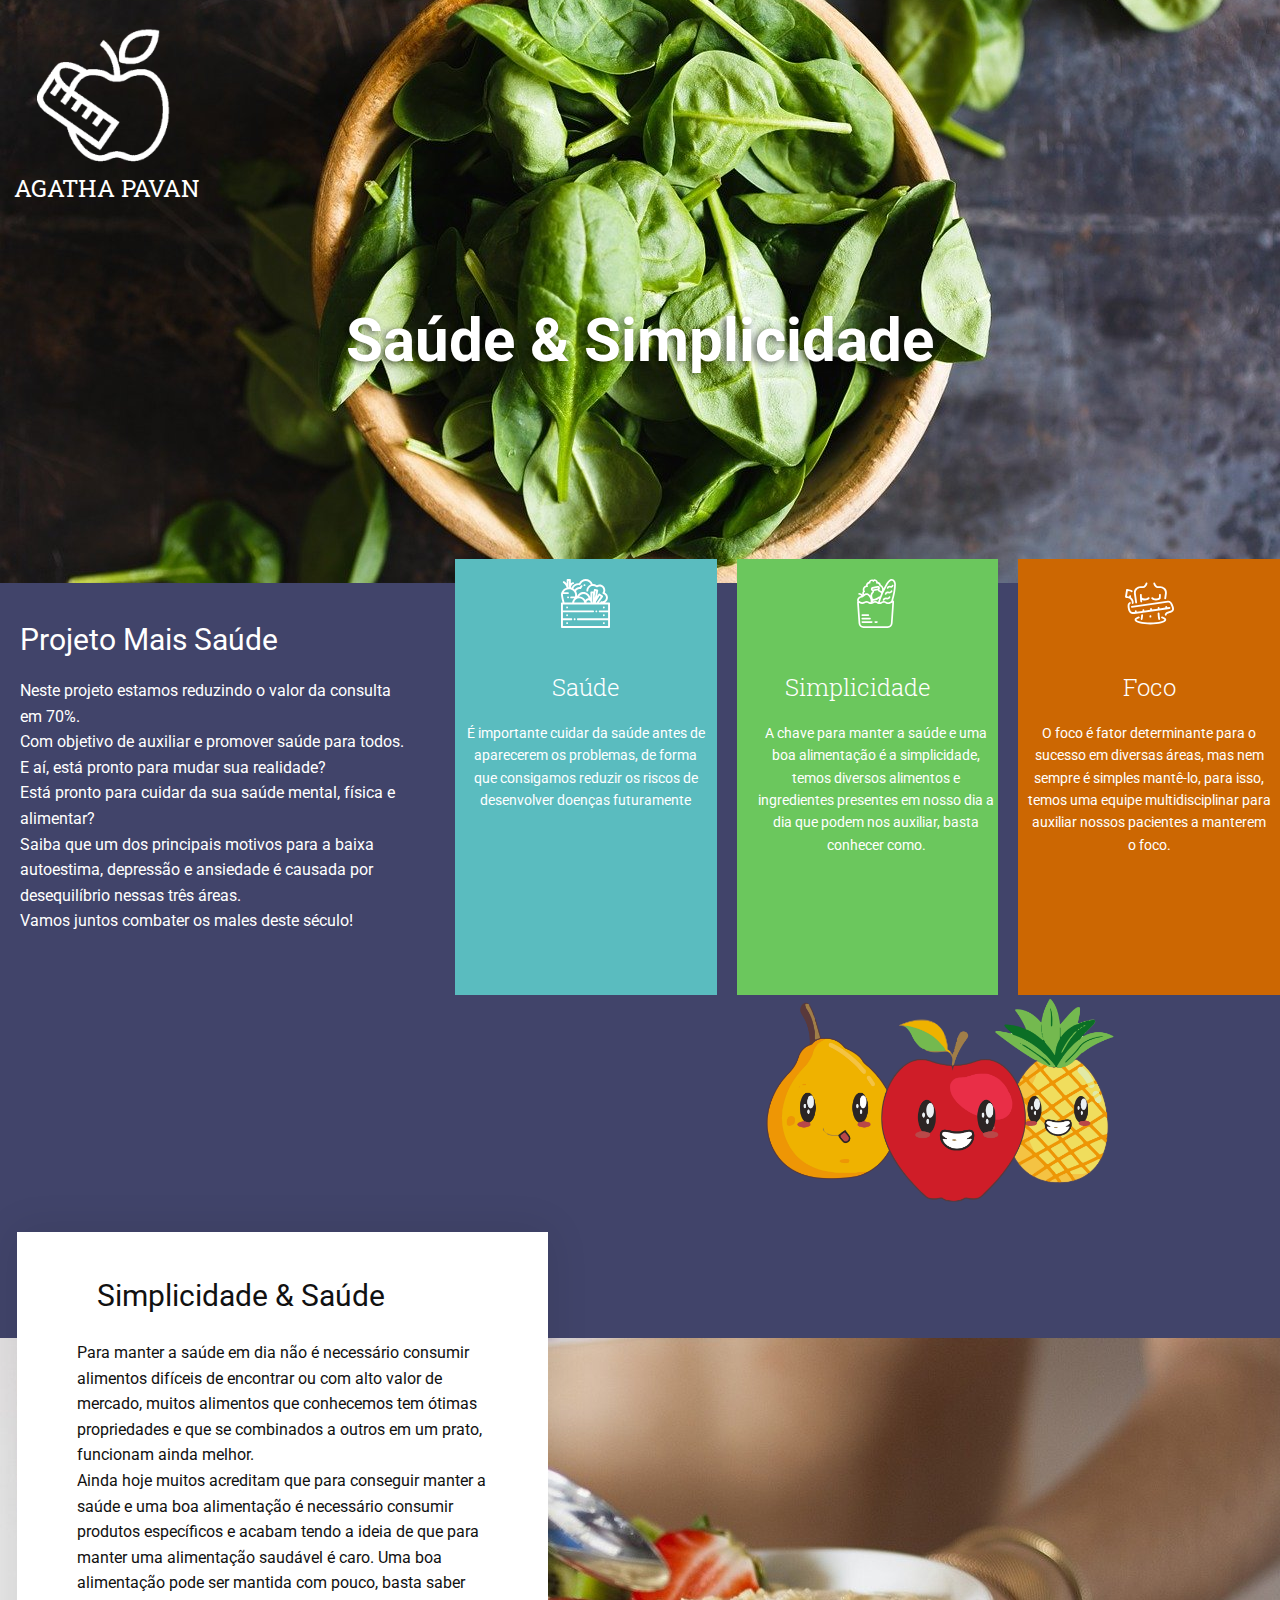
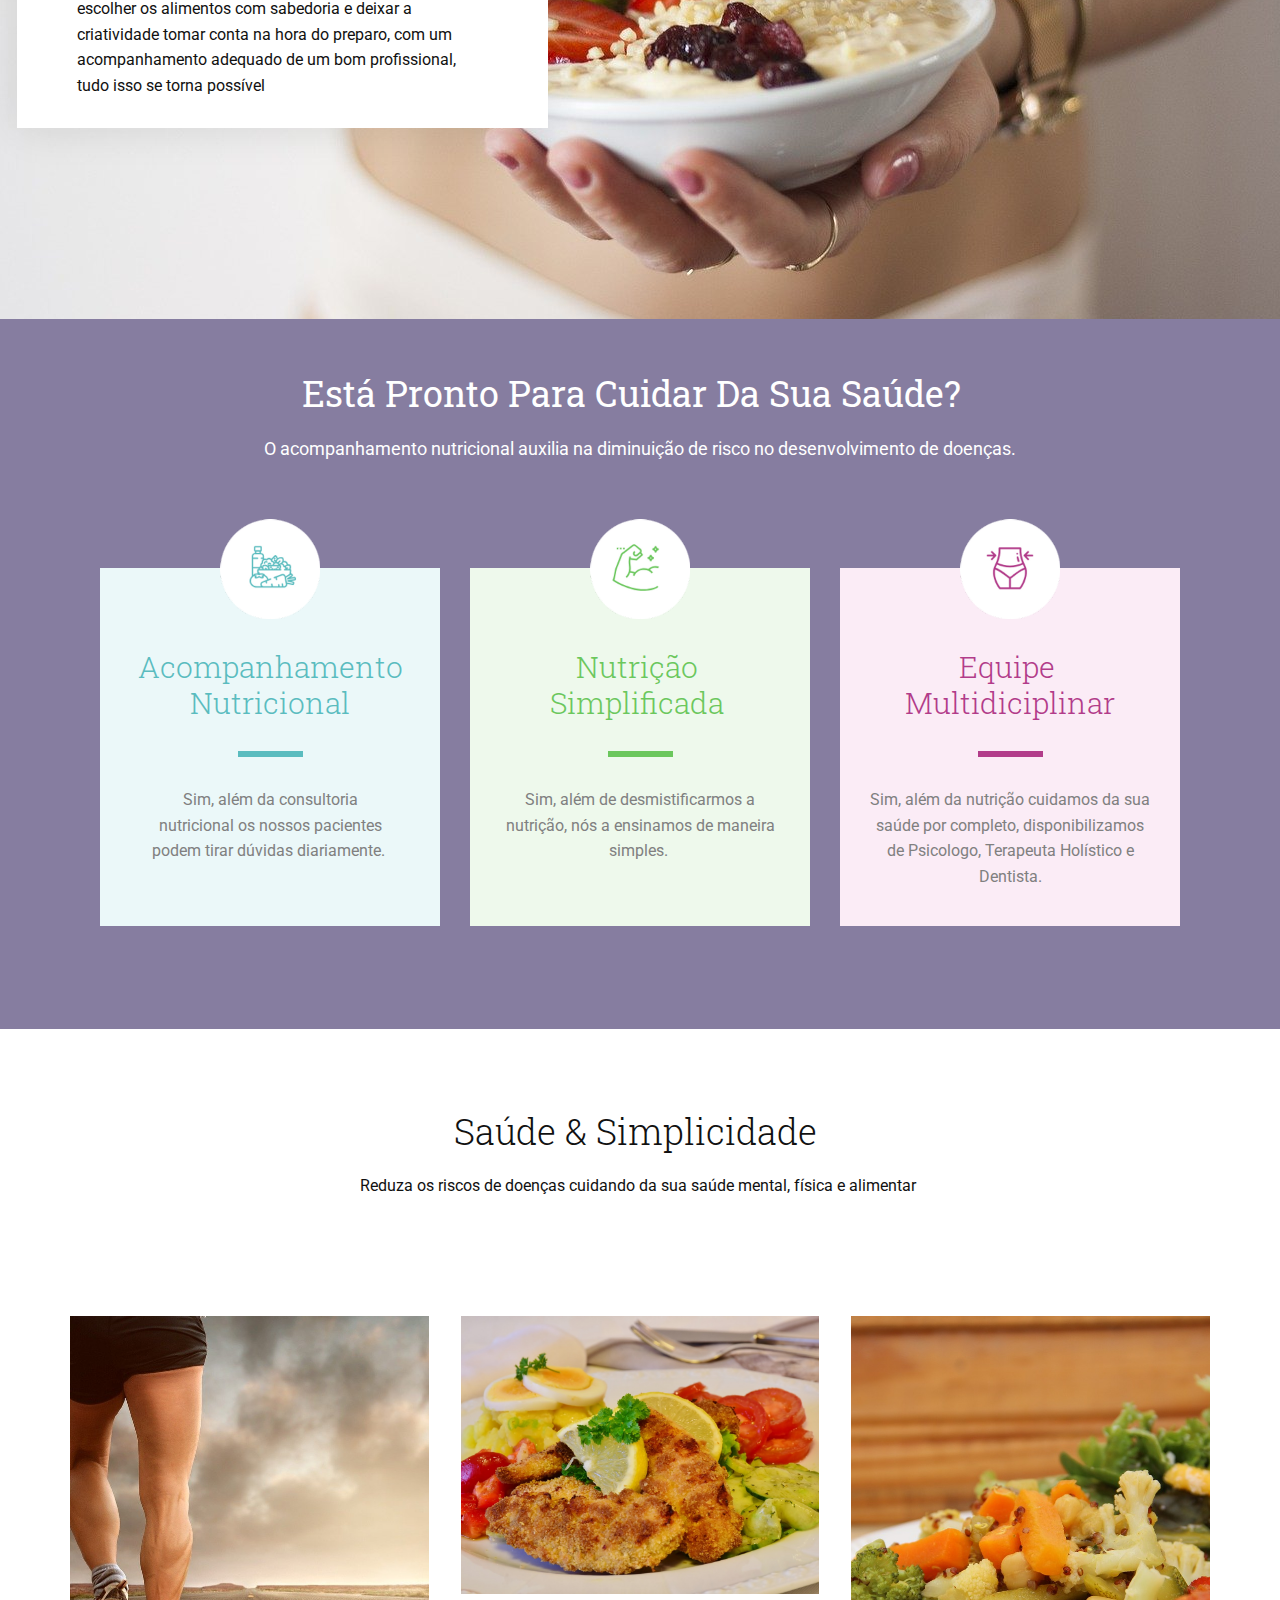
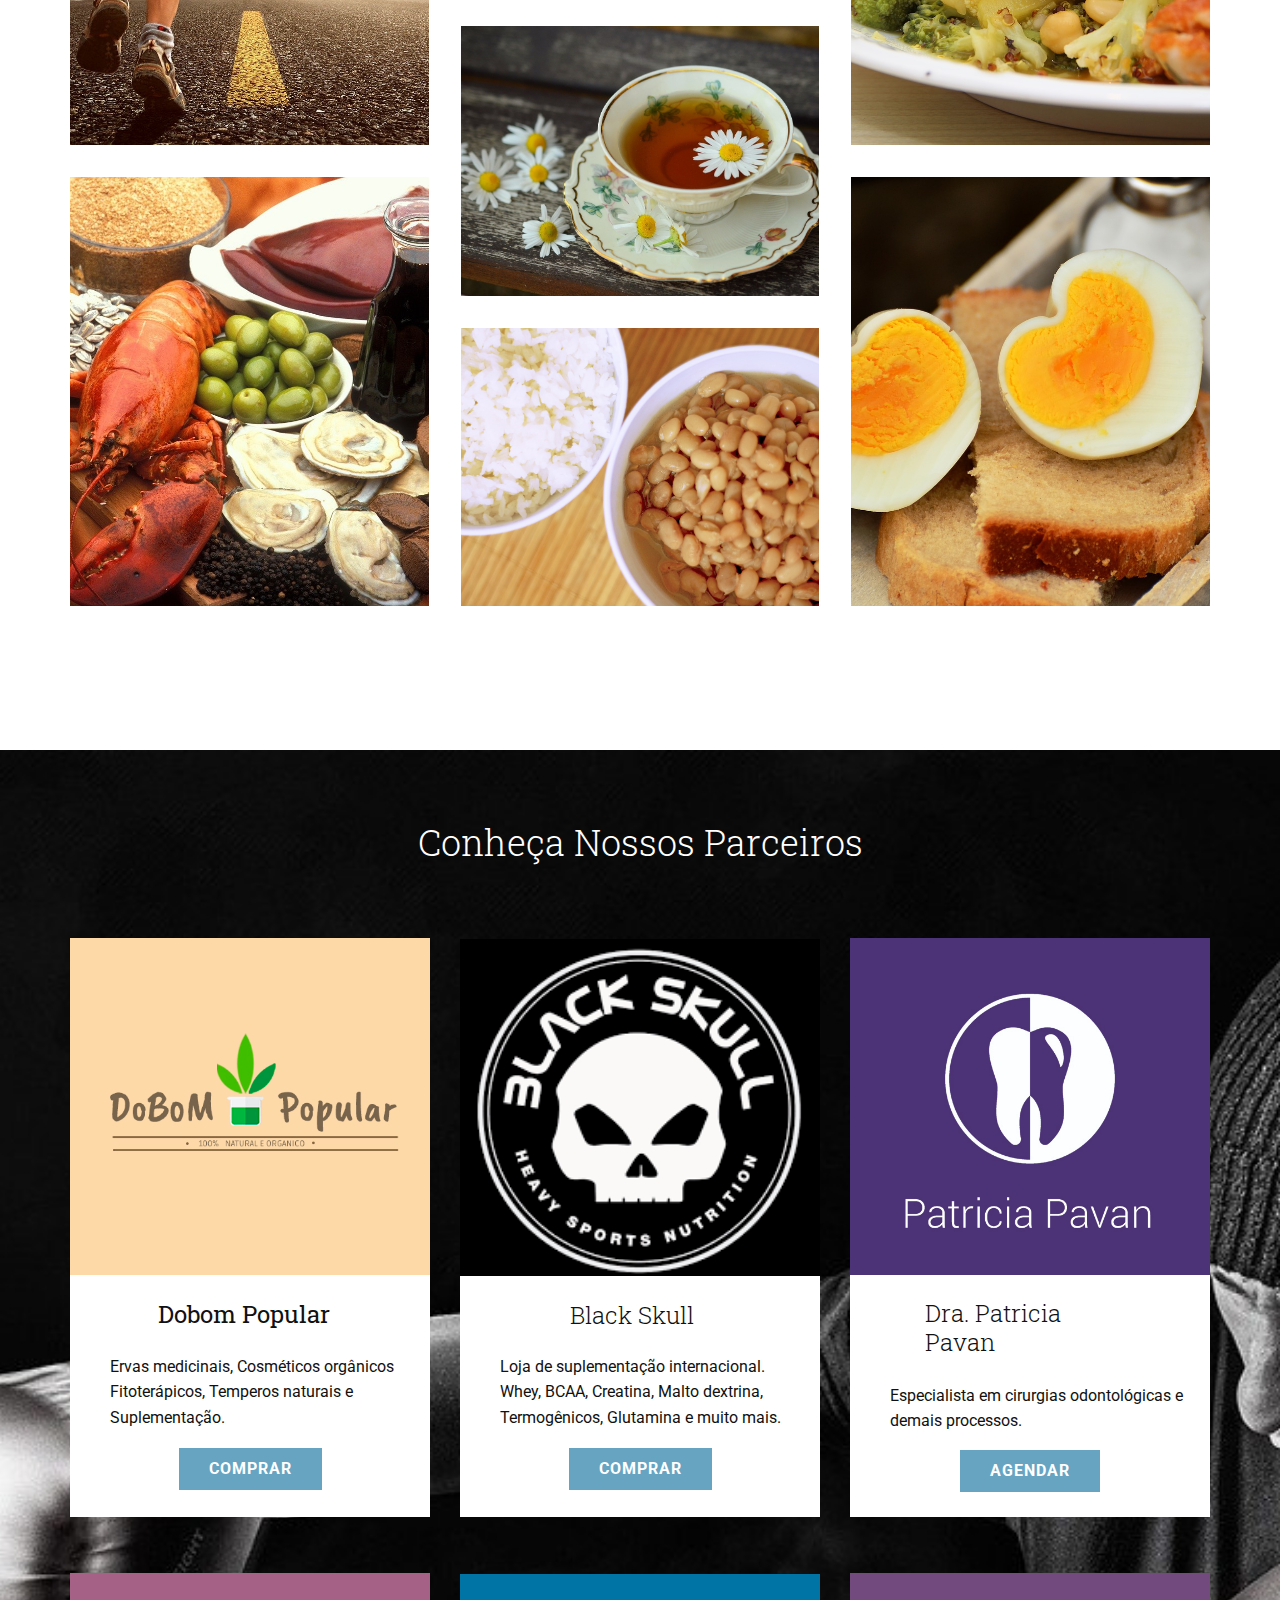
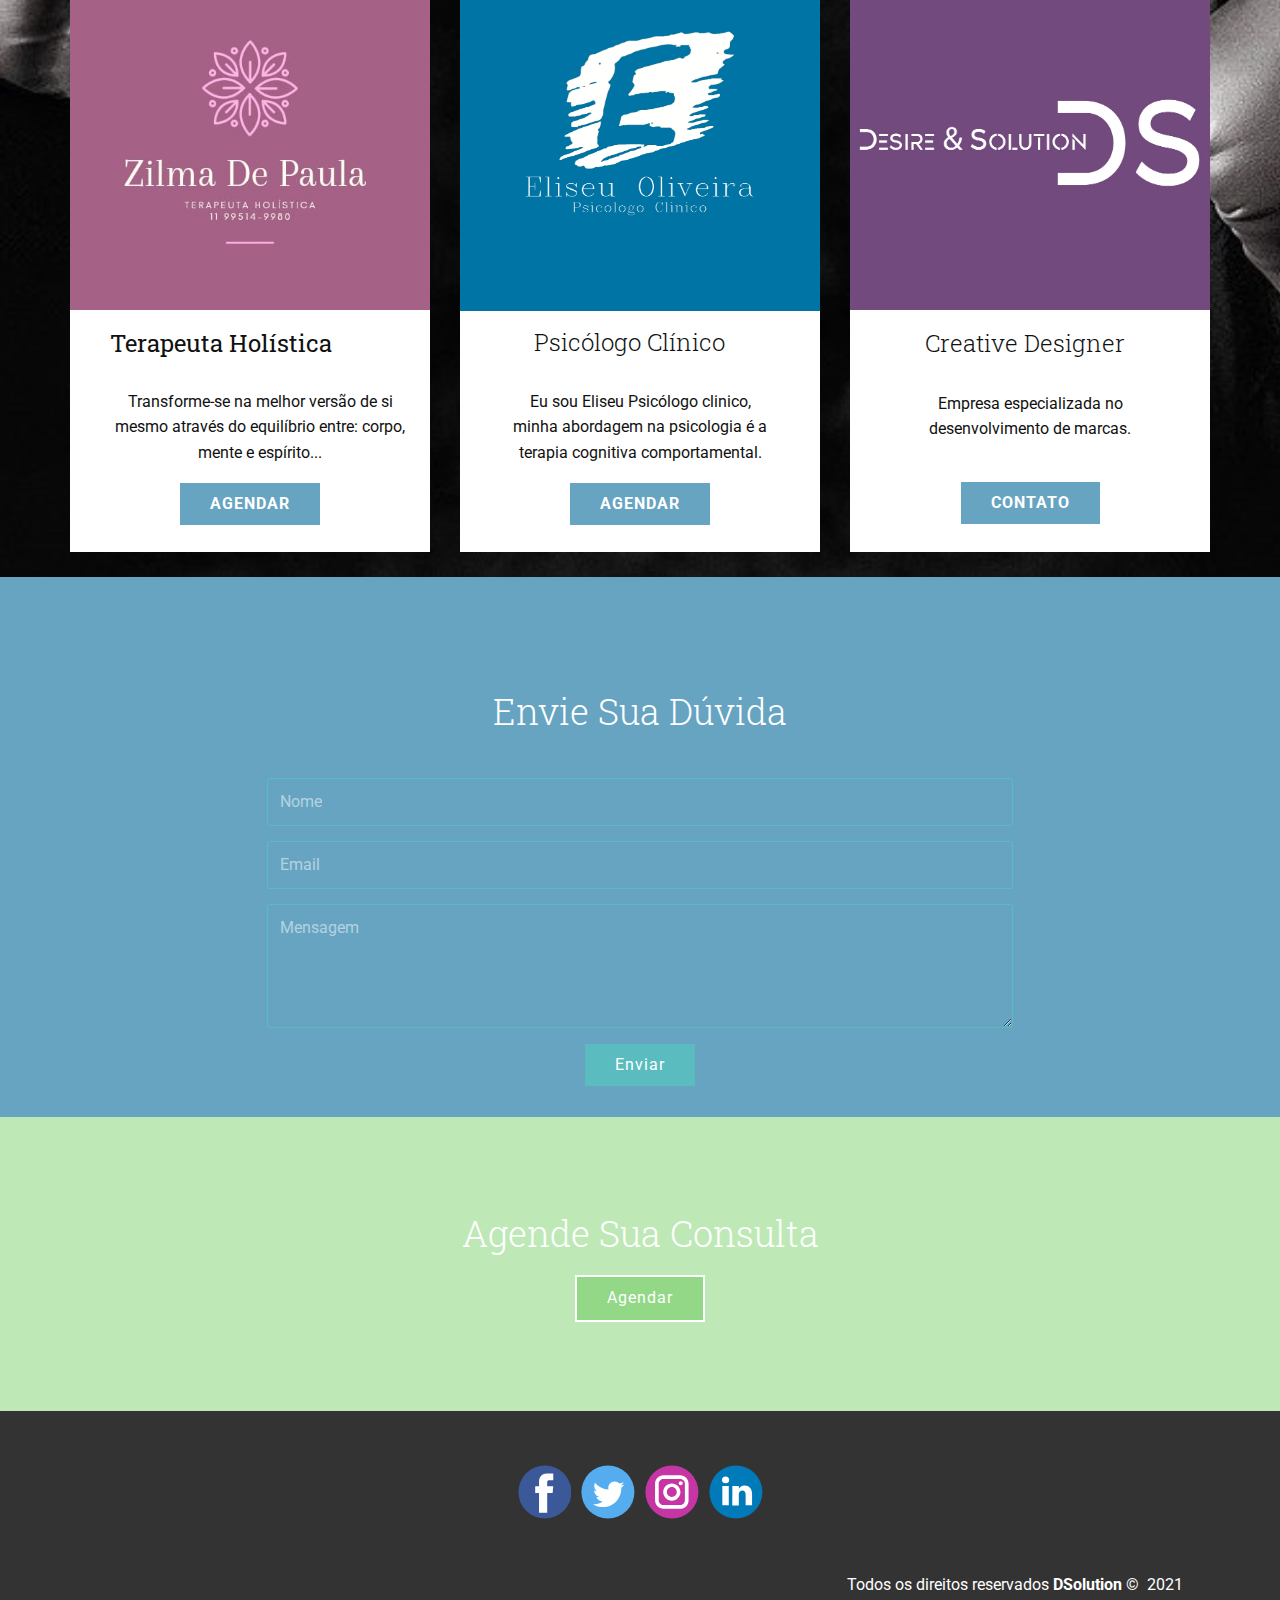
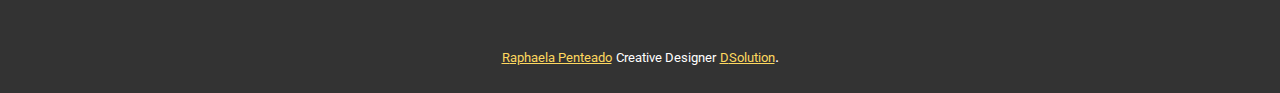
<file: index.html>
<!DOCTYPE html>
<html style="font-size: 16px;">
  <head>
    <meta name="viewport" content="width=device-width, initial-scale=1.0">
    <meta charset="utf-8">
    <meta name="keywords" content="Sample Headline, Sample Headline, To travel is to live">
    <meta name="description" content="">
    <meta name="page_type" content="np-template-header-footer-from-plugin">
    <title>Nutrição</title>
    <link rel="stylesheet" href="nicepage.css" media="screen">
<link rel="stylesheet" href="home-1.css" media="screen">
    <script class="u-script" type="text/javascript" src="jquery-1.9.1.min.js" defer=""></script>
    <script class="u-script" type="text/javascript" src="nicepage.js" defer=""></script>
    <meta name="generator" content="Nicepage 3.12.2, nicepage.com">
    <link id="u-theme-google-font" rel="stylesheet" href="https://fonts.googleapis.com/css?family=Roboto+Slab:100,200,300,400,500,600,700,800,900|Roboto:100,100i,300,300i,400,400i,500,500i,700,700i,900,900i">
    
    
    
    
    
    
    
    
    
    <script type="application/ld+json">{
		"@context": "http://schema.org",
		"@type": "Organization",
		"name": "",
		"url": "index.html",
		"sameAs": []
}</script>
    <meta property="og:title" content="Page 1">
    <meta property="og:type" content="website">
    <meta name="theme-color" content="#fed85f">
    <link rel="canonical" href="index.html">
    <meta property="og:url" content="index.html">
  </head>
  <body data-home-page="https://website337536.nicepage.io/home-1.html?version=b151b532-e890-40ad-85ee-1608c8d01925" data-home-page-title="home 1" class="u-body"> 
    <section class="u-align-left u-clearfix u-image u-section-1" id="sec-6416" data-image-width="1280" data-image-height="853">
      <div class="u-clearfix u-sheet u-sheet-1">
        <img src="images/LOGONENE.png" alt="" class="u-image u-image-default u-preserve-proportions u-image-1" data-image-width="740" data-image-height="740">
        <h2 class="u-text u-text-1">
          <span class="u-text-white">
            <span style="font-weight: 700;">
              <span style="font-weight: 400;">AGATHA PAVAN</span>
              <span style="font-weight: 400;"></span>
            </span>
            <span style="font-weight: 700;"></span>
          </span>
          <span class="u-text-white"></span>
        </h2>
        <p class="u-text u-text-white u-text-2">
          <span style="font-weight: 700;">Saúde &amp; Simplicidade</span>
          <span style="font-weight: 700;"></span>
        </p>
      </div>
    </section>
    <section class="u-clearfix u-custom-color-1 u-section-2" id="sec-abf8">
      <div class="u-clearfix u-sheet u-sheet-1">
        <div class="u-clearfix u-gutter-20 u-layout-wrap u-layout-wrap-1">
          <div class="u-layout">
            <div class="u-layout-row">
              <div class="u-container-style u-layout-cell u-left-cell u-similar-fill u-size-21 u-size-30-md u-layout-cell-1">
                <div class="u-container-layout u-valign-middle-lg u-valign-middle-sm u-container-layout-1">
                  <h3 class="u-custom-font u-text u-text-font u-text-1">Projeto mais Saúde</h3>
                  <p class="u-text u-text-2">Neste projeto estamos reduzindo o valor da consulta em 70%.<br>Com objetivo de auxiliar e promover saúde para todos.<br>E aí, está pronto para mudar sua realidade? <br>Está pronto para cuidar da sua saúde mental, física e alimentar? <br>Saiba que um dos principais motivos para a baixa autoestima, depressão e ansiedade é causada por desequilíbrio nessas três áreas. <br>Vamos juntos combater os males deste século!
                  </p>
                </div>
              </div>
              <div class="u-align-center-lg u-align-center-md u-align-center-xl u-align-center-xs u-container-style u-layout-cell u-similar-fill u-size-13 u-size-30-md u-layout-cell-2">
                <div class="u-container-layout u-valign-middle-md u-valign-middle-sm u-container-layout-2">
                  <div class="u-expanded u-palette-5-base u-shape u-shape-rectangle"></div><span class="u-icon u-icon-circle u-text-body-alt-color u-icon-1"><svg class="u-svg-link" preserveAspectRatio="xMidYMin slice" viewBox="0 0 512 512" style="undefined"><use xlink:href="#svg-ea94"></use></svg><svg xmlns="http://www.w3.org/2000/svg" xmlns:xlink="http://www.w3.org/1999/xlink" version="1.1" id="svg-ea94" x="0px" y="0px" viewBox="0 0 512 512" style="enable-background:new 0 0 512 512;" xml:space="preserve" class="u-svg-content"><g><g><path d="M70.127,453.096l-0.092-0.07c-4.384-3.357-10.66-2.527-14.02,1.858c-3.358,4.384-2.526,10.661,1.857,14.02l0.092,0.07    c1.814,1.39,3.952,2.062,6.074,2.062c3.005,0,5.977-1.35,7.945-3.92C75.343,462.731,74.511,456.455,70.127,453.096z"></path>
</g>
</g><g><g><path d="M70.127,371.096l-0.092-0.07c-4.384-3.357-10.66-2.527-14.02,1.858c-3.358,4.384-2.526,10.661,1.857,14.02l0.092,0.07    c1.814,1.39,3.952,2.062,6.074,2.062c3.005,0,5.977-1.35,7.945-3.92C75.343,380.731,74.511,374.455,70.127,371.096z"></path>
</g>
</g><g><g><path d="M70.127,289.096l-0.092-0.07c-4.384-3.357-10.66-2.527-14.02,1.858c-3.358,4.384-2.526,10.661,1.857,14.02l0.092,0.07    c1.814,1.39,3.952,2.062,6.074,2.062c3.005,0,5.977-1.35,7.945-3.92C75.343,298.731,74.511,292.455,70.127,289.096z"></path>
</g>
</g><g><g><path d="M454.04,453.065l-0.093-0.07c-4.402-3.336-10.674-2.472-14.01,1.93c-3.336,4.401-2.472,10.674,1.93,14.01l0.093,0.07    c1.807,1.369,3.928,2.031,6.032,2.031c3.023,0,6.011-1.365,7.978-3.96C459.306,462.674,458.441,456.401,454.04,453.065z"></path>
</g>
</g><g><g><path d="M454.04,371.066l-0.093-0.07c-4.402-3.336-10.674-2.472-14.01,1.93c-3.335,4.4-2.471,10.673,1.93,14.009l0.093,0.07    c1.807,1.369,3.928,2.031,6.032,2.031c3.023,0,6.011-1.365,7.978-3.96C459.306,380.675,458.442,374.402,454.04,371.066z"></path>
</g>
</g><g><g><path d="M454.04,289.066l-0.093-0.07c-4.402-3.336-10.674-2.472-14.01,1.93s-2.471,10.673,1.93,14.009l0.093,0.07    c1.807,1.369,3.928,2.031,6.032,2.031c3.023,0,6.011-1.365,7.978-3.96C459.306,298.675,458.442,292.402,454.04,289.066z"></path>
</g>
</g><g><g><path d="M369.472,328h-0.13c-5.522,0-10,4.477-10,10s4.477,10,10,10h0.13c5.522,0,10-4.477,10-10S374.994,328,369.472,328z"></path>
</g>
</g><g><g><path d="M142.658,410h-0.13c-5.522,0-10,4.477-10,10s4.478,10,10,10h0.13c5.522,0,10-4.477,10-10S148.181,410,142.658,410z"></path>
</g>
</g><g><g><path d="M80.79,185.19c-1.86-1.86-4.44-2.93-7.07-2.93c-2.63,0-5.21,1.07-7.07,2.93c-1.859,1.86-2.93,4.44-2.93,7.08    c0,2.63,1.07,5.2,2.93,7.06c1.86,1.87,4.431,2.93,7.07,2.93c2.63,0,5.21-1.06,7.07-2.93c1.859-1.86,2.93-4.43,2.93-7.06    C83.72,189.63,82.65,187.06,80.79,185.19z"></path>
</g>
</g><g><g><path d="M502,246h-41.534c17.872-10.28,29.941-29.556,29.941-51.611c0-22.896-12.99-43.277-32.78-53.194    c3.414-7.59,5.185-15.833,5.185-24.348c0-32.814-26.696-59.511-59.511-59.511c-10.346,0-20.282,2.61-29.137,7.605    c-11.618-8.188-25.511-12.627-39.854-12.627c-0.973,0-1.938,0.034-2.902,0.074c-10.565-30.798-40.025-52.34-73.205-52.34    c-29.92,0-56.994,17.329-69.75,43.882c-2.393-0.222-4.797-0.334-7.199-0.334c-31.445,0-59.373,18.989-71.297,47.304    c-2.116-0.646-4.269-1.21-6.454-1.699c1.146-12.781,5.2-22.579,12.117-29.167c6.025-5.739,12.077-6.928,12.332-6.976l-0.139,0.023    l-0.002-0.011c2.114-0.311,4.115-1.286,5.634-2.812c1.859-1.86,2.93-4.43,2.93-7.06c0-2.64-1.07-5.21-2.93-7.08    c-1.86-1.86-4.44-2.93-7.07-2.93c-0.561,0-1.118,0.059-1.668,0.153l-0.003-0.017c-5.938,0.935-14.059,4.263-21.549,11.025V10    c0-5.523-4.478-10-10-10h-24c-5.522,0-10,4.477-10,10v37.391C47.651,33.292,35.232,25.05,34.269,24.421    c-4.619-3.013-10.797-1.711-13.818,2.901c-3.022,4.613-1.731,10.808,2.875,13.839c0.331,0.217,30.586,20.477,35.081,49.622    C24.568,100.948,0,130.689,0,165.714C0,180.266,8.299,215.208,16.444,246H10c-5.522,0-10,4.477-10,10v246c0,5.523,4.478,10,10,10    h492c5.522,0,10-4.477,10-10V256C512,250.477,507.522,246,502,246z M181.254,63.596c3.847,0,7.699,0.385,11.452,1.145    c4.884,0.988,9.749-1.767,11.411-6.465c8.093-22.865,29.828-38.228,54.086-38.228c23.64,0,44.737,14.739,53.3,36.142    c-27.011,9.451-46.445,35.178-46.445,65.374c0,5.523,4.478,10,10,10c5.522,0,10-4.477,10-10c0-27.157,22.094-49.25,49.251-49.25    c12.043,0,23.641,4.403,32.655,12.399c3.555,3.153,8.84,3.368,12.64,0.516c6.877-5.164,15.071-7.893,23.695-7.893    c21.786,0,39.511,17.725,39.511,39.511c0,8.565-2.695,16.714-7.796,23.564c-1.994,2.679-2.52,6.178-1.399,9.325    c1.121,3.147,3.737,5.527,6.977,6.344c17.554,4.426,29.814,20.179,29.814,38.309c0,21.786-17.725,39.511-39.511,39.511    c-2.482,0-5.002-0.242-7.491-0.719c-4.847-0.932-9.646,1.816-11.304,6.464c-0.783,2.197-1.774,4.324-2.939,6.355h-12.624    l40.949-58.7c1.539-2.206,2.124-4.94,1.623-7.583c-0.501-2.643-2.046-4.973-4.285-6.463l-29.155-19.402    c-2.271-1.512-5.063-2.031-7.724-1.434c-2.662,0.596-4.966,2.253-6.376,4.589l-14.579,24.14l11.934-60.369    c1.064-5.389-2.416-10.628-7.796-11.734l-25.445-5.233c-2.629-0.542-5.367-0.002-7.595,1.496c-2.228,1.498-3.76,3.829-4.251,6.468    l-3.265,17.535h-23.337c-5.522,0-10,4.477-10,10v57.544c-6.646-34.029-36.673-59.794-72.617-59.794    c-16.197,0-31.581,5.139-44.487,14.862c-10.643,8.017-19.002,18.929-24.032,31.197c1.274-7.51,1.902-13.27,1.902-17.404    c0-13.561-3.683-26.332-10.16-37.482c5.254-14.295,18.913-24.006,34.363-24.006c2.455,0,4.915,0.247,7.313,0.733    c4.887,0.994,9.759-1.769,11.418-6.472c2.146-6.078,5.88-11.515,10.8-15.723c4.196-3.59,4.688-9.903,1.098-14.1    c-3.589-4.197-9.901-4.688-14.1-1.099c-5.494,4.7-10.03,10.398-13.373,16.749c-1.051-0.059-2.104-0.088-3.155-0.088    c-19.904,0-37.884,10.42-48.028,26.672c-4.75-4.573-10.082-8.608-15.891-11.998C137.066,77.779,157.846,63.596,181.254,63.596z     M365.622,238.655l37.666-62.365l11.947,7.951L372.153,246h-7.983L365.622,238.655z M353.113,198.797V171.03    c0.053-0.21,0.111-0.418,0.151-0.634l8.369-44.944l5.745,1.182L353.113,198.797z M327.163,228.653    c0.043-0.379,0.072-0.763,0.072-1.153v-78.191h5.879V246h-3.156c0.027-0.626,0.042-1.253,0.042-1.882    C330,238.667,328.988,233.455,327.163,228.653z M190,182c-0.296,0-0.587,0.019-0.883,0.022c9.777-15.18,26.909-24.963,45.5-24.963    c26.422,0,48.458,19.081,53.09,44.184c-13.837,0.098-26.099,7.061-33.687,17.714C241.199,196.885,217.313,182,190,182z     M243.057,246h-104.54h-1.573c4.705-25.012,26.699-44,53.057-44C216.359,202,238.352,220.988,243.057,246z M288,221.236    c12.131,0,22,10.265,22,22.882c0,0.631-0.03,1.258-0.079,1.882h-43.843c-0.049-0.624-0.079-1.251-0.079-1.882    C266,231.501,275.869,221.236,288,221.236z M79.155,20h4v67.057c-1.341,0.013-2.675,0.049-4,0.12V20z M20.597,157.81    c0.624,0.122,1.268,0.19,1.927,0.19h49.438c5.522,0,10-4.477,10-10s-4.478-10-10-10H27.606    c10.81-18.415,32.031-30.963,56.394-30.963c35.29,0,64,26.322,64,58.677c0,2.609-0.417,7.423-2.006,16.286h-39.719    c-5.522,0-10,4.477-10,10s4.478,10,10,10h33.206c-12.133,11.359-20.442,26.74-22.786,44H37.141    C26.216,205.214,20,176.152,20,165.714C20,163.033,20.215,160.398,20.597,157.81z M492,328h-88c-5.522,0-10,4.477-10,10    s4.478,10,10,10h88v62H176.606c-5.522,0-10,4.477-10,10s4.478,10,10,10H492v62H20v-62h88c5.522,0,10-4.477,10-10s-4.478-10-10-10    H20v-62h315.394c5.522,0,10-4.477,10-10s-4.478-10-10-10H20v-62h9.483H492V328z"></path>
</g>
</g><g><g><path d="M245.465,54h-0.132c-5.522,0-10,4.477-10,10s4.478,10,10,10h0.132c5.522,0,10-4.477,10-10S250.987,54,245.465,54z"></path>
</g>
</g><g></g><g></g><g></g><g></g><g></g><g></g><g></g><g></g><g></g><g></g><g></g><g></g><g></g><g></g><g></g></svg></span>
                  <h4 class="u-align-center-sm u-custom-font u-heading-font u-text u-text-body-alt-color u-text-3">Saúde</h4>
                  <p class="u-align-center-sm u-custom-font u-small-text u-text u-text-body-alt-color u-text-font u-text-variant u-text-4">É importante cuidar da saúde antes de aparecerem os problemas, de forma que consigamos reduzir os riscos de desenvolver doenças futuramente </p>
                </div>
              </div>
              <div class="u-container-style u-layout-cell u-similar-fill u-size-13 u-size-30-md u-layout-cell-3">
                <div class="u-container-layout u-valign-middle-md u-valign-middle-sm u-container-layout-3">
                  <div class="u-expanded u-palette-4-base u-shape u-shape-rectangle"></div><span class="u-icon u-icon-circle u-text-body-alt-color u-icon-2"><svg class="u-svg-link" preserveAspectRatio="xMidYMin slice" viewBox="0 0 56.823 56.823" style="undefined"><use xlink:href="#svg-f70d"></use></svg><svg xmlns="http://www.w3.org/2000/svg" xmlns:xlink="http://www.w3.org/1999/xlink" version="1.1" id="svg-f70d" x="0px" y="0px" viewBox="0 0 56.823 56.823" style="enable-background:new 0 0 56.823 56.823;" xml:space="preserve" class="u-svg-content"><g><path d="M36.272,25.308c0.106,0.036,0.215,0.053,0.321,0.053c0.417,0,0.806-0.262,0.947-0.679c0.313-0.918,1.314-1.411,2.232-1.1   c1.962,0.664,4.103-0.389,4.768-2.352c0.178-0.522-0.102-1.091-0.625-1.269c-0.525-0.177-1.091,0.103-1.269,0.626   c-0.312,0.919-1.313,1.412-2.232,1.1c-1.959-0.661-4.102,0.39-4.768,2.352C35.469,24.561,35.749,25.13,36.272,25.308z"></path><path d="M38.638,18.34c0.106,0.036,0.215,0.053,0.321,0.053c0.417,0,0.806-0.262,0.947-0.679c0.151-0.445,0.466-0.805,0.888-1.013   s0.899-0.238,1.344-0.087c1.962,0.664,4.102-0.389,4.768-2.353c0.178-0.522-0.103-1.091-0.625-1.269   c-0.523-0.18-1.091,0.103-1.268,0.626c-0.312,0.92-1.311,1.413-2.232,1.101c-0.952-0.323-1.971-0.257-2.871,0.188   c-0.9,0.444-1.574,1.213-1.897,2.164C37.834,17.594,38.115,18.162,38.638,18.34z"></path><path d="M41.002,11.372c0.107,0.036,0.215,0.053,0.322,0.053c0.417,0,0.806-0.262,0.947-0.679c0.23-0.678,0.971-1.043,1.648-0.813   c0.835,0.283,1.73,0.225,2.521-0.164c0.79-0.39,1.381-1.064,1.665-1.899c0.178-0.522-0.102-1.091-0.625-1.269   c-0.525-0.179-1.091,0.103-1.269,0.626c-0.112,0.329-0.345,0.595-0.656,0.748c-0.311,0.153-0.663,0.176-0.993,0.063   c-1.722-0.581-3.601,0.343-4.185,2.064C40.2,10.626,40.479,11.194,41.002,11.372z"></path><path d="M48.246,25.234c-0.174-0.119-0.37-0.187-0.57-0.213c1.987-6.457,3.077-12.783,3.233-18.808   c0.049-1.895-0.877-4.425-2.744-5.596c-0.896-0.563-2.364-1.027-4.27-0.046c-2.987,1.541-5.123,6.074-6.839,9.718   c-0.099,0.21-0.196,0.415-0.292,0.618c-0.379-1.743-1.531-3.234-3.169-4.012c-0.386-1.856-1.858-3.31-3.708-3.687   c-0.02-0.104-0.045-0.206-0.076-0.309c-0.381-1.302-1.53-2.282-2.859-2.44c-0.749-0.089-1.491,0.066-2.125,0.437   c-0.54-0.301-1.146-0.461-1.768-0.461c-1.739,0-3.2,1.213-3.581,2.836c-1.901,0.518-3.295,2.263-3.31,4.291   c-2.169,0.56-3.749,2.52-3.749,4.851c0,0.618,0.116,1.23,0.339,1.807c-0.563,0.695-0.875,1.565-0.875,2.478   c0,0.548,0.113,1.076,0.326,1.564c-0.999-1.09-2.405-1.981-3.984-1.923c-0.552,0.018-0.986,0.479-0.969,1.031   c0.017,0.541,0.461,0.969,0.999,0.969c0.034,0.001,0.065-0.002,0.097-0.002c0.937,0,1.808,0.62,2.442,1.34   c-1.586,0.457-3.498,1.201-4.39,2.883c-0.537,1.015-0.6,2.26-0.242,3.686c-0.173,0.289-0.268,0.625-0.25,0.983l1.702,24.187   c0.155,3.033,2.655,5.408,5.691,5.408h28.071c3.036,0,5.536-2.375,5.69-5.39l1.745-25.028c0-0.006,0.001-0.012,0.001-0.018   C48.84,25.927,48.627,25.496,48.246,25.234z M37.58,13.767c0.396-0.739,0.828-1.655,1.285-2.626   c1.503-3.192,3.563-7.563,5.946-8.793C45.681,1.9,46.43,1.891,47.102,2.31c1.159,0.728,1.841,2.565,1.808,3.851   c-0.153,5.912-1.233,12.134-3.211,18.494c-0.065,0.209-0.209,0.631-0.414,1.21l-1.704,0.757c-0.037,0.017-0.073,0.035-0.108,0.057   c-0.492,0.295-1.044,0.441-1.596,0.447c-0.552-0.006-1.103-0.152-1.595-0.447l-0.713-0.428c-0.82-0.492-1.739-0.738-2.658-0.738   c-0.011,0-0.022,0.002-0.034,0.002c-0.93-0.006-1.862,0.237-2.692,0.736l-0.712,0.428c-0.397,0.238-0.836,0.354-1.28,0.404   c0.025-0.087,0.054-0.172,0.08-0.258c0.274-0.931,0.568-1.849,0.876-2.76c0.117-0.346,0.239-0.69,0.361-1.033   c0.257-0.723,0.526-1.437,0.804-2.146c0.124-0.317,0.245-0.637,0.373-0.951C35.559,17.808,36.521,15.745,37.58,13.767z    M24.832,16.139c0.117-0.15,0.231-0.296,0.339-0.438c0-0.002,0.001-0.003,0.002-0.004c0.079-0.105,0.148-0.214,0.206-0.323   c0.246-0.463,0.304-0.983,0.19-1.491l4.174-0.913c0.028,0.128,0.058,0.255,0.106,0.373c0.187,0.458,0.521,0.839,0.986,1.105   c0.152,0.084,0.311,0.168,0.475,0.255c0.135,0.071,0.27,0.145,0.406,0.219c0.065,0.035,0.131,0.07,0.196,0.106   c0.119,0.067,0.234,0.141,0.35,0.214c0.099,0.061,0.197,0.124,0.293,0.191c0.111,0.077,0.217,0.162,0.323,0.248   c0.093,0.076,0.182,0.159,0.27,0.244c0.095,0.093,0.189,0.188,0.276,0.292c0.154,0.184,0.302,0.375,0.423,0.604   c-0.424,0.936-0.823,1.891-1.209,2.854c-0.06,0.149-0.124,0.294-0.183,0.443c-1.096,0.278-2.155,0.798-3.463,1.729   c-1.648,1.171-2.875,1.482-4.897,1.189l-0.607-2.779C23.076,18.378,23.969,17.24,24.832,16.139z M29.791,10.066   c0.026-0.005,0.052-0.008,0.078-0.008c0.189,0,0.366,0.135,0.407,0.325c0.032,0.144-0.022,0.257-0.058,0.312   c-0.035,0.054-0.114,0.149-0.257,0.18l-5.524,1.209c-0.22,0.048-0.444-0.098-0.492-0.316c-0.048-0.219,0.097-0.444,0.316-0.492   l2.935-0.642L29.791,10.066z M26.559,25.533c-0.076,0.005-0.153,0.007-0.229,0.015c-0.545,0.055-1.083,0.193-1.594,0.423   l-0.191-0.875c0.288,0.024,0.575,0.048,0.844,0.048c1.744,0,3.148-0.519,4.762-1.667c0.508-0.362,0.958-0.636,1.386-0.863   c-0.092,0.261-0.183,0.521-0.272,0.783c-0.064,0.188-0.133,0.373-0.195,0.562c-0.294,0.89-0.574,1.787-0.835,2.692l-0.665-0.398   c-0.82-0.492-1.739-0.738-2.658-0.738c-0.012,0-0.025,0.002-0.037,0.002C26.769,25.515,26.664,25.527,26.559,25.533z    M14.598,15.192l0.655-0.54l-0.425-0.733c-0.266-0.46-0.407-0.98-0.407-1.506c0-1.62,1.269-2.941,2.889-3.009l1.214-0.051   l-0.283-1.182c-0.048-0.198-0.072-0.393-0.072-0.578c0-1.288,1.006-2.373,2.29-2.471l0.924-0.07l0-0.995   c0.029-0.899,0.77-1.622,1.677-1.622c0.522,0,0.896,0.238,1.117,0.438l0.701,0.633l0.672-0.664   c0.308-0.304,0.731-0.446,1.167-0.396c0.536,0.063,1.02,0.481,1.176,1.018c0.053,0.18,0.068,0.354,0.047,0.531l-0.117,1.117h1.126   c1.437,0,2.639,1.123,2.738,2.557l0.045,0.657l0.621,0.218c1.563,0.549,2.591,2.028,2.556,3.683   c-0.015,0.707-0.243,1.388-0.656,1.985c-0.669-0.568-1.39-0.951-1.996-1.27c-0.157-0.083-0.309-0.163-0.462-0.248   c-0.043-0.024-0.095-0.066-0.113-0.171c-0.024-0.144,0.03-0.317,0.139-0.444c0.436-0.506,0.611-1.196,0.47-1.847l-0.121-0.551   c-0.121-0.556-0.453-1.031-0.933-1.339c-0.479-0.307-1.049-0.41-1.604-0.288l-0.268,0.059c-0.003,0.001-0.006,0-0.009,0.001   l-2.935,0.642l-2.864,0.625c-0.555,0.121-1.03,0.452-1.338,0.933c-0.308,0.479-0.41,1.05-0.289,1.605l0.06,0.272   c0,0.001,0,0.002,0,0.003c0,0.001,0.001,0.002,0.001,0.004l0.059,0.271c0.145,0.666,0.608,1.227,1.237,1.497   c0.156,0.067,0.286,0.194,0.331,0.323c0.026,0.074,0.011,0.112-0.047,0.208c0,0,0,0,0,0.001c-0.099,0.133-0.206,0.268-0.315,0.407   c-0.11,0.14-0.224,0.287-0.34,0.439c-0.039,0.051-0.076,0.104-0.115,0.156c-0.083,0.113-0.166,0.228-0.248,0.348   c-0.045,0.065-0.088,0.132-0.132,0.2c-0.076,0.117-0.149,0.238-0.221,0.362c-0.042,0.072-0.083,0.143-0.123,0.218   c-0.075,0.14-0.143,0.287-0.21,0.437c-0.029,0.064-0.06,0.125-0.086,0.192c-0.088,0.218-0.166,0.446-0.228,0.686   c-0.01,0.038-0.014,0.079-0.023,0.118c-0.048,0.204-0.087,0.415-0.112,0.635c-0.01,0.088-0.012,0.18-0.018,0.271   c-0.008,0.118-0.023,0.23-0.023,0.353c-0.004-0.005-0.008-0.01-0.012-0.015c-0.014-0.018-0.028-0.034-0.041-0.052   c-0.174-0.229-0.348-0.44-0.523-0.64c-0.055-0.063-0.111-0.124-0.167-0.184c-0.147-0.159-0.294-0.308-0.442-0.448   c-0.048-0.045-0.096-0.094-0.145-0.138c-0.187-0.167-0.375-0.32-0.564-0.456c-0.053-0.038-0.107-0.07-0.16-0.106   c-0.142-0.095-0.284-0.183-0.428-0.261c-0.07-0.038-0.139-0.075-0.21-0.109c-0.149-0.073-0.299-0.135-0.45-0.189   c-0.05-0.018-0.1-0.042-0.15-0.058c-0.164-0.052-0.329-0.094-0.495-0.125c-0.019-0.004-0.038-0.002-0.057-0.005   c-0.034-0.006-0.067-0.019-0.101-0.024c-0.116-0.017-0.226-0.01-0.34-0.018c-0.08-0.005-0.159-0.022-0.239-0.022   c-0.024,0-0.049,0.006-0.074,0.006c-0.155,0.002-0.305,0.02-0.456,0.039c-0.075,0.01-0.15,0.016-0.225,0.03   c-0.197,0.036-0.388,0.086-0.577,0.146c-0.029,0.009-0.057,0.016-0.086,0.026c-0.498,0.169-0.97,0.408-1.412,0.697   c-0.091-0.225-0.139-0.467-0.139-0.716C13.885,16.113,14.145,15.564,14.598,15.192z M8.173,23.495   c0.423-0.797,1.45-1.405,3.233-1.915c0.834-0.238,1.608-0.683,2.236-1.283c0.285-0.273,0.552-0.504,0.81-0.714   c0.806-0.655,1.501-1.011,2.13-1.092c0.014-0.002,0.028-0.004,0.042-0.005c0.199-0.022,0.392-0.016,0.579,0.017   c0.049,0.009,0.099,0.026,0.149,0.039c0.093,0.023,0.185,0.046,0.278,0.083c0.06,0.023,0.12,0.058,0.181,0.086   c0.087,0.042,0.173,0.08,0.26,0.133c0.068,0.041,0.136,0.094,0.204,0.141c0.081,0.057,0.162,0.109,0.244,0.175   c0.076,0.061,0.152,0.135,0.228,0.204c0.076,0.069,0.152,0.132,0.228,0.209c0.084,0.085,0.169,0.184,0.254,0.279   c0.069,0.077,0.138,0.148,0.208,0.231c0.095,0.114,0.191,0.244,0.287,0.37c0.061,0.08,0.121,0.152,0.182,0.237   c0.109,0.152,0.219,0.321,0.329,0.489c0.048,0.074,0.097,0.14,0.145,0.216c0.159,0.251,0.319,0.518,0.48,0.802   c0.736,1.299,0.98,3.218,0.66,4.889c-0.053-0.005-0.105-0.013-0.158-0.021c-0.381-0.065-0.748-0.187-1.082-0.387l-0.713-0.428   c-0.82-0.492-1.739-0.738-2.658-0.738c-0.011,0-0.022,0.002-0.034,0.002c-0.93-0.006-1.862,0.237-2.692,0.736l-0.347,0.208   c-0.605,0.363-1.283,0.546-1.961,0.552c-0.679-0.006-1.356-0.188-1.961-0.552l-1.345-0.808c0,0-0.001,0-0.001-0.001   c-0.177-0.105-0.368-0.177-0.564-0.213C7.847,24.645,7.903,24.005,8.173,23.495z M45.074,51.313   c-0.101,1.968-1.724,3.51-3.694,3.51H13.308c-1.971,0-3.593-1.542-3.695-3.529L7.949,27.652l0.87,0.522   c0.943,0.566,2.002,0.844,3.058,0.838c1.057,0.006,2.115-0.272,3.058-0.838l0.347-0.208c0.492-0.296,1.043-0.442,1.595-0.448   c0.552,0.006,1.103,0.152,1.596,0.448l0.713,0.428c0.902,0.541,1.924,0.773,2.934,0.718c0.09-0.004,0.18-0.004,0.271-0.012   c0.011-0.001,0.021-0.007,0.033-0.008c0.683-0.077,1.353-0.292,1.971-0.644c0.058-0.021,0.12-0.022,0.174-0.054l0.713-0.428   c0.492-0.296,1.043-0.442,1.595-0.448c0.552,0.006,1.103,0.152,1.596,0.448l0.713,0.428c0.757,0.453,1.599,0.688,2.446,0.723   c0.017,0.001,0.035,0.003,0.052,0.003c0.292,0.009,0.584,0,0.874-0.041c0.166-0.021,0.327-0.063,0.49-0.1   c0.079-0.019,0.158-0.036,0.236-0.059c0.444-0.123,0.879-0.284,1.284-0.527h0l0.713-0.428c0.492-0.296,1.043-0.442,1.595-0.448   c0.552,0.006,1.103,0.152,1.596,0.448l0.713,0.428c0.826,0.495,1.753,0.738,2.679,0.734c0.015,0,0.031,0.003,0.046,0.003   c0.898,0,1.797-0.234,2.603-0.704l1.962-0.872c0.042-0.019,0.072-0.055,0.111-0.079l0.153-0.068L45.074,51.313z"></path><path d="M11.911,43.004h7c0.552,0,1-0.447,1-1s-0.448-1-1-1h-7c-0.552,0-1,0.447-1,1S11.359,43.004,11.911,43.004z"></path><path d="M11.911,47.004h9c0.552,0,1-0.447,1-1s-0.448-1-1-1h-9c-0.552,0-1,0.447-1,1S11.359,47.004,11.911,47.004z"></path><path d="M22.911,49.004h-11c-0.552,0-1,0.447-1,1s0.448,1,1,1h11c0.552,0,1-0.447,1-1S23.463,49.004,22.911,49.004z"></path><path d="M28.911,49.004h-2c-0.552,0-1,0.447-1,1s0.448,1,1,1h2c0.552,0,1-0.447,1-1S29.463,49.004,28.911,49.004z"></path>
</g><g></g><g></g><g></g><g></g><g></g><g></g><g></g><g></g><g></g><g></g><g></g><g></g><g></g><g></g><g></g></svg></span>
                  <h4 class="u-align-center u-custom-font u-heading-font u-text u-text-body-alt-color u-text-5">Simplicidade</h4>
                  <p class="u-align-center u-custom-font u-small-text u-text u-text-body-alt-color u-text-font u-text-variant u-text-6">A chave para manter a saúde e uma boa alimentação é a simplicidade, temos diversos alimentos e ingredientes presentes em nosso dia a dia que podem nos auxiliar, basta conhecer como.</p>
                </div>
              </div>
              <div class="u-align-center u-container-style u-layout-cell u-right-cell u-similar-fill u-size-13 u-size-30-md u-layout-cell-4">
                <div class="u-container-layout u-valign-middle-md u-valign-middle-sm u-container-layout-4">
                  <div class="u-custom-color-2 u-expanded u-shape u-shape-rectangle"></div><span class="u-icon u-icon-circle u-text-body-alt-color u-icon-3"><svg class="u-svg-link" preserveAspectRatio="xMidYMin slice" viewBox="0 0 470.926 470.926" style="undefined"><use xlink:href="#svg-d46a"></use></svg><svg xmlns="http://www.w3.org/2000/svg" xmlns:xlink="http://www.w3.org/1999/xlink" version="1.1" id="svg-d46a" x="0px" y="0px" viewBox="0 0 470.926 470.926" style="enable-background:new 0 0 470.926 470.926;" xml:space="preserve" class="u-svg-content"><path id="XMLID_1873_" d="M86.845,147.384c-3.709-25.884,1.474-43.774,17.329-59.824c11.792-11.937,28.515-19.063,44.731-19.063  h25.399c7.82,0,19.234-10.649,22.804-24.902l0.713-2.838c1.212-4.821,6.104-7.749,10.922-6.535  c4.821,1.211,7.747,6.102,6.535,10.922l-0.711,2.831c-5.41,21.599-23.097,38.522-40.263,38.522h-25.399  c-11.336,0-23.569,5.255-31.926,13.714c-11.911,12.057-15.25,24.15-12.316,44.62l11.595,80.878c0.706,4.92-2.711,9.48-7.631,10.187  c-0.433,0.062-0.863,0.092-1.289,0.092c-4.405,0-8.254-3.236-8.897-7.724L86.845,147.384z M162.244,178.888  c-0.449-8.262-0.71-16.852-0.663-25.649c0.026-4.97-3.981-9.021-8.952-9.048c-4.974,0-9.021,3.981-9.048,8.951  c-0.127,23.771,1.98,46.688,3.831,63.999c0.494,4.617,4.397,8.044,8.938,8.044c0.32,0,0.643-0.018,0.968-0.052  c4.942-0.528,8.521-4.964,7.993-9.906c-0.492-4.599-0.985-9.428-1.445-14.449c7.805,3.155,17.188,4.917,27.167,4.917  c18.756,0,35.398-6.219,43.433-16.23c3.111-3.876,2.491-9.541-1.386-12.652c-3.876-3.11-9.541-2.491-12.652,1.387  c-3.671,4.573-14.435,9.496-29.395,9.496C176.823,187.695,166.399,183.254,162.244,178.888z M297.831,205.695  c18.757,0,35.399-6.22,43.432-16.23c1.162-1.448,1.848-3.221,1.963-5.073c0.132-2.12,0.278-4.266,0.425-6.428  c0.55-8.099,1.118-16.474,1.074-24.82c-0.027-4.955-4.051-8.952-8.999-8.952c-0.016,0-0.033,0-0.049,0  c-4.97,0.026-8.978,4.078-8.952,9.048c0.042,7.688-0.505,15.729-1.033,23.506c-0.073,1.075-0.146,2.147-0.217,3.214  c-4.741,3.992-14.596,7.736-27.644,7.736c-14.959,0-25.724-4.923-29.395-9.496c-3.11-3.877-8.775-4.498-12.652-1.387  c-3.876,3.111-4.497,8.776-1.386,12.652C262.433,199.476,279.075,205.695,297.831,205.695z M64.774,229.472  c-1.255,4.81,1.627,9.726,6.437,10.98c0.762,0.198,1.525,0.293,2.278,0.293c3.997,0,7.646-2.683,8.702-6.73  c4.948-18.972-4.424-42.19-22.841-56.503c-1.017-0.779-2.074-1.508-3.162-2.188l2.227-9.214c1.168-4.831-1.802-9.694-6.634-10.862  c-4.83-1.174-9.695,1.802-10.862,6.634l-1.568,6.486c-6.341-1.7-12.669-2.688-18.057-3.53c-0.69-0.107-1.375-0.215-2.043-0.32  l7.887-49.423c0.686,0.109,1.387,0.219,2.103,0.33c9.492,1.482,22.491,3.514,29.888,9.18c3.945,3.022,9.594,2.274,12.618-1.671  c3.023-3.946,2.274-9.595-1.671-12.618c-11.035-8.454-26.653-10.894-38.056-12.675c-3.913-0.611-7.609-1.188-9.678-1.816  c-2.488-0.757-5.182-0.398-7.387,0.98s-3.706,3.645-4.116,6.213L0.113,170.215c-0.708,4.44,1.969,8.723,6.272,10.029  c3.275,0.995,7.378,1.636,12.13,2.378c9.492,1.482,22.491,3.514,29.838,9.142C60.799,201.435,67.858,217.646,64.774,229.472z   M273.422,47.968c5.412,21.604,23.099,38.528,40.265,38.528h25.399c11.336,0,23.569,5.255,31.926,13.714  c11.911,12.057,15.25,24.149,12.317,44.619l-5.782,40.314c-0.706,4.92,2.711,9.48,7.631,10.187c0.434,0.062,0.864,0.092,1.289,0.092  c4.404,0,8.254-3.236,8.897-7.724l5.782-40.315c3.708-25.884-1.475-43.774-17.331-59.823  c-11.792-11.937-28.515-19.063-44.731-19.063h-25.399c-7.82,0-19.234-10.65-22.806-24.906l-0.71-2.831  c-1.21-4.821-6.102-7.75-10.92-6.539c-4.821,1.21-7.749,6.099-6.539,10.92L273.422,47.968z M322.558,322.727  c-4.969,0.115-8.904,4.236-8.789,9.206c0.454,19.579,2.521,37.742,6.319,55.528c0.903,4.229,4.637,7.123,8.793,7.123  c0.623,0,1.255-0.065,1.888-0.2c4.861-1.038,7.96-5.82,6.922-10.681c-3.561-16.675-5.5-33.746-5.927-52.188  C331.649,326.546,327.511,322.592,322.558,322.727z M358.3,361.214c-4.748-1.472-9.789,1.188-11.258,5.937  c-1.47,4.749,1.188,9.789,5.937,11.259c20.84,6.449,25.351,12.641,25.351,13.827c0,1.543-6.249,9.336-35.115,16.543  c-26.35,6.578-61.531,10.201-99.061,10.201c-37.529,0-72.709-3.623-99.06-10.201c-28.867-7.207-35.115-15-35.115-16.543  c0-1.188,4.511-7.378,25.35-13.827c4.749-1.47,7.406-6.51,5.937-11.259c-1.47-4.749-6.512-7.409-11.258-5.937  c-25.234,7.809-38.028,18.246-38.028,31.022c0,14.488,16.404,25.93,48.755,34.007c27.735,6.924,64.463,10.737,103.42,10.737  c38.957,0,75.686-3.813,103.421-10.737c32.352-8.077,48.755-19.519,48.755-34.007C396.33,379.461,383.535,369.023,358.3,361.214z   M105.478,334.434c0.498-0.07,0.993-0.142,1.488-0.214l321.884-46.944c4.918-0.717,8.324-5.285,7.607-10.204  c-0.717-4.919-5.289-8.311-10.205-7.607l-20.668,3.015l-0.108-5.131c-0.104-4.969-4.21-8.868-9.188-8.809  c-4.969,0.104-8.913,4.218-8.809,9.188l0.155,7.37l-55.268,8.06l-0.108-5.131c-0.103-4.905-4.112-8.811-8.994-8.811  c-0.064,0-0.129,0.001-0.193,0.002c-4.969,0.104-8.913,4.218-8.809,9.188l0.155,7.37l-55.268,8.06l-0.108-5.13  c-0.104-4.905-4.112-8.811-8.995-8.811c-0.064,0-0.128,0.001-0.193,0.002c-4.969,0.104-8.913,4.218-8.809,9.188l0.155,7.369  l-55.269,8.061l-0.108-5.13c-0.104-4.97-4.203-8.892-9.188-8.809c-4.969,0.104-8.913,4.218-8.809,9.188l0.155,7.368l-55.268,8.061  l-0.108-5.132c-0.105-4.971-4.229-8.884-9.188-8.809c-4.97,0.104-8.913,4.218-8.809,9.188l0.151,7.177  c-25.895,2.631-36.583-2.216-43.509-18.202c-5.916-13.654-11.417-40.873-5.887-54.372c1.699-4.147,3.844-5.415,5.31-6.008  c4.608-1.864,6.833-7.11,4.969-11.719c-1.864-4.607-7.111-6.834-11.718-4.969c-6.834,2.765-12.097,8.253-15.218,15.872  c-8.661,21.144,0.321,55.181,6.027,68.352c10.291,23.754,28.848,29.715,48.633,29.715c7.131,0,14.428-0.775,21.547-1.771  C105.107,334.492,105.294,334.466,105.478,334.434z M459.666,248.131c-1.147-2.715-2.23-5.28-3.1-7.508  c-8.91-22.811-25.726-34.756-44.984-31.945l-347.22,50.638c-4.918,0.718-8.324,5.286-7.607,10.205s5.293,8.319,10.205,7.607  l347.22-50.638c14.975-2.193,22.906,13.736,25.62,20.681c0.959,2.457,2.089,5.132,3.285,7.964  c4.733,11.207,11.886,28.144,9.319,36.806c-2.755,9.288-15.729,13.449-29.463,17.855c-17.47,5.604-37.271,11.957-40.6,32.226  c-0.806,4.905,2.517,9.534,7.422,10.34c0.494,0.081,0.985,0.12,1.47,0.12c4.329,0,8.145-3.131,8.87-7.542  c1.441-8.775,11.667-12.656,28.336-18.004c16.762-5.377,35.761-11.472,41.222-29.878  C474.061,282.213,466.079,263.315,459.666,248.131z M155.829,346.657c-0.924,12.822-2.629,24.941-5.214,37.047  c-1.038,4.861,2.062,9.643,6.923,10.681c0.633,0.135,1.265,0.2,1.888,0.2c4.156,0,7.891-2.896,8.793-7.123  c2.759-12.927,4.58-25.851,5.563-39.512c0.357-4.957-3.372-9.266-8.33-9.623C160.483,337.967,156.186,341.7,155.829,346.657z   M235.153,358.216v3.744c0,4.971,4.029,9,9,9s9-4.029,9-9v-3.744c0-4.971-4.029-9-9-9S235.153,353.245,235.153,358.216z"></path><g></g><g></g><g></g><g></g><g></g><g></g><g></g><g></g><g></g><g></g><g></g><g></g><g></g><g></g><g></g></svg></span>
                  <h4 class="u-custom-font u-heading-font u-text u-text-body-alt-color u-text-7">Foco</h4>
                  <p class="u-custom-font u-small-text u-text u-text-body-alt-color u-text-font u-text-variant u-text-8">O foco é fator determinante para o sucesso em diversas áreas, mas nem sempre é simples mantê-lo, para isso, temos uma equipe multidisciplinar para auxiliar nossos pacientes a manterem o foco.<br>
                  </p>
                </div>
              </div>
            </div>
          </div>
        </div>
        <img src="images/mascote.png" alt="" class="u-expanded-width-sm u-image u-image-default u-image-1" data-image-width="8000" data-image-height="8000">
      </div>
    </section>
    <section class="u-clearfix u-image u-section-3" src="" id="sec-be52" data-image-width="1280" data-image-height="853">
      <div class="u-clearfix u-sheet u-sheet-1">
        <div class="u-align-left u-container-style u-group u-right-0 u-white u-group-1">
          <div class="u-container-layout u-valign-middle-md u-valign-middle-sm u-valign-middle-xs u-container-layout-1">
            <p class="u-small-text u-text u-text-variant u-text-1">
              <span style="font-size: 30px;">Simplicidade &amp; Saúde</span>
            </p>
            <p class="u-text u-text-2">Para manter a saúde em dia não é necessário consumir alimentos difíceis de encontrar ou com alto valor de mercado, muitos alimentos que conhecemos tem ótimas propriedades e que se combinados a outros em um prato, funcionam ainda melhor. <br>Ainda hoje muitos acreditam que para conseguir manter a saúde e uma boa alimentação é necessário consumir produtos específicos e acabam tendo a ideia de que para manter uma alimentação saudável é caro. Uma boa alimentação pode ser mantida com pouco, basta saber escolher os alimentos com sabedoria e deixar a criatividade tomar conta na hora do preparo, com um acompanhamento adequado de um bom profissional, tudo isso se torna possível
            </p>
          </div>
        </div>
      </div>
    </section>
    <section class="u-clearfix u-custom-color-3 u-section-4" id="sec-a717">
      <div class="u-clearfix u-sheet u-sheet-1">
        <div class="u-container-style u-expanded-width-lg u-group u-similar-fill u-group-1">
          <div class="u-container-layout u-container-layout-1">
            <h2 class="u-align-center u-subtitle u-text u-text-1">
              <span style="font-weight: 400;">Está pronto para cuidar da sua saúde? </span>&nbsp;
            </h2>
            <p class="u-align-center u-text u-text-2">O acompanhamento nutricional auxilia na diminuição de risco no desenvolvimento de doenças.</p>
          </div>
        </div>
        <div class="u-clearfix u-expanded-width u-gutter-30 u-layout-spacing-all u-layout-wrap u-layout-wrap-1">
          <div class="u-gutter-0 u-layout">
            <div class="u-layout-row">
              <div class="u-align-center-xl u-container-style u-layout-cell u-left-cell u-palette-5-light-3 u-size-20 u-size-20-md u-layout-cell-1">
                <div class="u-container-layout u-container-layout-2">
                  <img src="images/d290e0988d1a02469824ec281f739948_150.png" alt="" class="u-image u-image-contain u-image-default u-image-1">
                  <h3 class="u-align-center-lg u-align-center-md u-align-center-sm u-align-center-xs u-text u-text-palette-5-base u-text-3">Acompanhamento<br>Nutricional
                  </h3>
                  <div class="u-border-6 u-border-palette-5-base u-line u-line-horizontal u-line-1"></div>
                  <p class="u-align-center-lg u-align-center-md u-align-center-sm u-align-center-xs u-text u-text-grey-50 u-text-4">Sim, além da consultoria nutricional os nossos pacientes podem tirar dúvidas diariamente.&nbsp;</p>
                </div>
              </div>
              <div class="u-align-center-md u-container-style u-layout-cell u-palette-4-light-3 u-size-20 u-size-20-md u-layout-cell-2">
                <div class="u-container-layout u-container-layout-3">
                  <img src="images/7c7824e631832b544e7ccf40669a49f7_150.png" alt="" class="u-image u-image-contain u-image-default u-image-2">
                  <h3 class="u-align-center-lg u-align-center-sm u-align-center-xl u-align-center-xs u-text u-text-palette-4-base u-text-5">Nutrição&nbsp; Simplificada&nbsp;<br>
                  </h3>
                  <div class="u-border-6 u-border-palette-4-base u-line u-line-horizontal u-line-2"></div>
                  <p class="u-align-center-lg u-align-center-sm u-align-center-xl u-align-center-xs u-text u-text-grey-50 u-text-6">Sim, além de desmistificarmos a nutrição, nós a ensinamos de maneira simples.&nbsp;</p>
                </div>
              </div>
              <div class="u-align-center-md u-container-style u-layout-cell u-palette-2-light-3 u-right-cell u-size-20 u-size-20-md u-layout-cell-3">
                <div class="u-container-layout u-container-layout-4">
                  <img src="images/df221daa67601773f8054890ec53ad48_150.png" alt="" class="u-image u-image-contain u-image-default u-image-3">
                  <h3 class="u-align-center-lg u-align-center-sm u-align-center-xl u-align-center-xs u-text u-text-palette-2-base u-text-7">Equipe&nbsp;<br>Multidiciplinar
                  </h3>
                  <div class="u-border-6 u-border-palette-2-base u-line u-line-horizontal u-line-3"></div>
                  <p class="u-align-center-lg u-align-center-sm u-align-center-xl u-align-center-xs u-text u-text-grey-50 u-text-8">Sim, além da nutrição cuidamos da sua saúde por completo, disponibilizamos de Psicologo, Terapeuta Holístico e Dentista.</p>
                </div>
              </div>
            </div>
          </div>
        </div>
      </div>
    </section>
    <section class="u-clearfix u-custom-color-5 u-section-5" id="sec-8d8c">
      <div class="u-clearfix u-sheet u-sheet-1">
        <div class="u-container-style u-expanded-width-lg u-expanded-width-md u-group u-similar-fill u-group-1">
          <div class="u-container-layout u-container-layout-1">
            <h2 class="u-align-center u-text u-text-1">Saúde &amp; Simplicidade&nbsp;</h2>
            <p class="u-align-center u-text u-text-2">Reduza os riscos de doenças cuidando da sua saúde mental, física e alimentar&nbsp;</p>
          </div>
        </div>
        <div class="u-clearfix u-expanded-width u-gutter-32 u-layout-wrap u-layout-wrap-1">
          <div class="u-gutter-0 u-layout">
            <div class="u-layout-row">
              <div class="u-size-20 u-size-30-md">
                <div class="u-layout-col">
                  <div class="u-align-left u-container-style u-image u-layout-cell u-left-cell u-similar-fill u-size-30 u-image-1" data-image-width="150" data-image-height="99">
                    <div class="u-container-layout"></div>
                  </div>
                  <div class="u-align-left u-container-style u-image u-layout-cell u-left-cell u-similar-fill u-size-30 u-image-2" data-image-width="1280" data-image-height="842">
                    <div class="u-container-layout"></div>
                  </div>
                </div>
              </div>
              <div class="u-size-20 u-size-30-md">
                <div class="u-layout-col">
                  <div class="u-align-left u-container-style u-image u-layout-cell u-similar-fill u-size-20 u-image-3" data-image-width="1280" data-image-height="854">
                    <div class="u-container-layout"></div>
                  </div>
                  <div class="u-align-left u-container-style u-image u-layout-cell u-similar-fill u-size-20 u-image-4" data-image-width="150" data-image-height="100">
                    <div class="u-container-layout"></div>
                  </div>
                  <div class="u-align-left u-container-style u-image u-layout-cell u-size-20 u-image-5" data-image-width="1280" data-image-height="853">
                    <div class="u-container-layout"></div>
                  </div>
                </div>
              </div>
              <div class="u-size-20 u-size-60-md">
                <div class="u-layout-col">
                  <div class="u-align-left u-container-style u-image u-layout-cell u-right-cell u-similar-fill u-size-30 u-image-6" data-image-width="1280" data-image-height="853">
                    <div class="u-container-layout"></div>
                  </div>
                  <div class="u-align-left u-container-style u-image u-layout-cell u-right-cell u-similar-fill u-size-30 u-image-7" data-image-width="1280" data-image-height="852">
                    <div class="u-container-layout"></div>
                  </div>
                </div>
              </div>
            </div>
          </div>
        </div>
      </div>
    </section>
    <section class="u-clearfix u-image u-section-6" id="sec-ef5a" data-image-width="150" data-image-height="78">
      <div class="u-clearfix u-sheet u-sheet-1">
        <div class="u-container-style u-expanded-width-md u-expanded-width-sm u-expanded-width-xs u-group u-similar-fill u-group-1">
          <div class="u-container-layout u-container-layout-1">
            <h2 class="u-align-center u-text u-text-1">
              <span class="u-text-white">Conheça nossos parceiros</span>
              <span class="u-text-body-alt-color"></span>
            </h2>
          </div>
        </div>
        <div class="u-clearfix u-expanded-width u-gutter-30 u-layout-wrap u-layout-wrap-1">
          <div class="u-gutter-0 u-layout">
            <div class="u-layout-row">
              <div class="u-align-left u-container-style u-layout-cell u-left-cell u-similar-fill u-size-20 u-size-20-md u-white u-layout-cell-1">
                <div class="u-container-layout">
                  <img class="u-expanded-width u-image u-image-1" src="images/logodobom.jpg" data-image-width="1000" data-image-height="500">
                  <h3 class="u-text u-text-2">Dobom Popular</h3>
                  <p class="u-text u-text-3">Ervas medicinais, Cosméticos orgânicos&nbsp;<br>Fitoterápicos, Temperos naturais e Suplementação.&nbsp;
                  </p>
                  <a href="" class="u-btn u-button-style u-custom-color-4 u-hover-custom-color-6 u-btn-1">Comprar</a>
                </div>
              </div>
              <div class="u-align-left u-container-style u-layout-cell u-similar-fill u-size-20 u-size-20-md u-white u-layout-cell-2">
                <div class="u-container-layout">
                  <img class="u-expanded-width u-image u-image-2" src="images/skull.jpg" data-image-width="225" data-image-height="225">
                  <h3 class="u-text u-text-4">Black Skull</h3>
                  <p class="u-text u-text-5">Loja de suplementação internacional.<br>Whey, BCAA, Creatina, Malto dextrina, Termogênicos, Glutamina e muito mais.&nbsp;
                  </p>
                  <a href="" class="u-btn u-button-style u-custom-color-4 u-hover-custom-color-6 u-btn-2">Comprar</a>
                </div>
              </div>
              <div class="u-align-left u-container-style u-layout-cell u-right-cell u-similar-fill u-size-20 u-size-20-md u-white u-layout-cell-3">
                <div class="u-container-layout">
                  <img class="u-expanded-width u-image u-image-3" src="images/logo.jpg" data-image-width="1075" data-image-height="605">
                  <h3 class="u-text u-text-6">Dra. Patricia Pavan</h3>
                  <p class="u-text u-text-7">Especialista em cirurgias odontológicas e demais processos.</p>
                  <a href="" class="u-btn u-button-style u-custom-color-4 u-hover-custom-color-6 u-btn-3">Agendar</a>
                </div>
              </div>
            </div>
          </div>
        </div>
        <div class="u-clearfix u-expanded-width u-gutter-30 u-layout-wrap u-layout-wrap-2">
          <div class="u-gutter-0 u-layout">
            <div class="u-layout-row">
              <div class="u-container-style u-layout-cell u-left-cell u-similar-fill u-size-20 u-size-20-md u-white u-layout-cell-4">
                <div class="u-container-layout">
                  <img class="u-expanded-width u-image u-image-4" src="images/WhatsAppImage2021-04-16at10.50.32.jpeg" data-image-width="500" data-image-height="500">
                  <h3 class="u-align-left u-text u-text-8">Terapeuta Holística</h3>
                  <p class="u-align-center u-text u-text-9">Transforme-se na melhor versão de si mesmo através do equilíbrio entre: corpo, mente e espírito...</p>
                  <a href="" class="u-btn u-button-style u-custom-color-4 u-hover-custom-color-6 u-btn-4">Agendar</a>
                </div>
              </div>
              <div class="u-container-style u-layout-cell u-similar-fill u-size-20 u-size-20-md u-white u-layout-cell-5">
                <div class="u-container-layout">
                  <img class="u-expanded-width u-image u-image-5" src="images/eliseupsicologo.jpg" data-image-width="1080" data-image-heigatuais do cliente e sou analista corporal. &nbsp;ht="1080">
                  <h3 class="u-align-left u-text u-text-10">Psicólogo Clínico&nbsp;</h3>
                  <p class="u-align-center u-text u-text-11">Eu sou Eliseu Psicólogo clinico,<br>minha  abordagem na psicologia  é a terapia cognitiva comportamental.</p>
                  <a href="" class="u-btn u-button-style u-custom-color-4 u-hover-custom-color-6 u-btn-5">Agendar</a>
                </div>
              </div>
              <div class="u-container-style u-layout-cell u-right-cell u-similar-fill u-size-20 u-size-20-md u-white u-layout-cell-6">
                <div class="u-container-layout">
                  <img class="u-expanded-width u-image u-image-6" src="images/dslogo.jpg" data-image-width="1000" data-image-height="1000">
                  <h3 class="u-align-left u-text u-text-12">Creative Designer</h3>
                  <p class="u-align-center u-text u-text-13">Empresa especializada no desenvolvimento de marcas.</p>
                  <a href="." class="u-btn u-button-style u-custom-color-4 u-hover-custom-color-6 u-btn-6">Contato</a>
                </div>
              </div>
            </div>
          </div>
        </div>
      </div>
    </section>
    <section class="u-clearfix u-custom-color-4 u-section-7" id="sec-c112">
      <div class="u-clearfix u-sheet u-sheet-1">
        <div class="u-container-style u-expanded-width-md u-expanded-width-sm u-group u-similar-fill u-group-1">
          <div class="u-container-layout u-valign-middle u-container-layout-1">
            <h2 class="u-align-center u-text u-text-1">
              <br>Envie sua dúvida
            </h2>
          </div>
        </div>
        <div class="u-expanded-width-sm u-form u-form-1">
          <form action="https://nicepage.com/editor/Forms/Process" method="POST" class="u-block-9924-7 u-clearfix u-form-spacing-15 u-form-vertical u-inner-form"><!-- hidden inputs for siteId and pageId -->
            <input type="hidden" id="siteId" name="siteId" value="337536">
            <input type="hidden" id="pageId" name="pageId" value="337537">
            <div class="u-form-group u-form-name">
              <label for="name-d31e" class="u-form-control-hidden u-label">Name</label>
              <input type="text" placeholder="Nome" id="name-d31e" name="name" class="u-border-1 u-border-palette-5-base u-input" required="">
            </div><!-- always visible -->
            <div class="u-form-email u-form-group">
              <label for="email-d31e" class="u-form-control-hidden u-label">Email</label>
              <input type="email" placeholder="Email" id="email-d31e" name="email" class="u-border-1 u-border-palette-5-base u-input" required="">
            </div>
            <div class="u-form-group u-form-message">
              <label for="message-d31e" class="u-form-control-hidden u-label">Message</label>
              <textarea placeholder="Mensagem " rows="4" cols="50" id="message-d31e" name="message" class="u-border-1 u-border-palette-5-base u-input" required=""></textarea>
            </div>
            <div class="u-align-center u-form-group u-form-submit u-form-group-4">
              <a href="#" class="u-btn u-btn-submit u-button-style u-palette-5-base u-btn-1">Enviar</a>
              <input type="submit" value="submit" class="u-border-palette-5-base u-form-control-hidden">
            </div>
            <div class="u-form-send-message u-form-send-success"> Obrigada por enviar sua mensagem </div>
            <div class="u-form-send-error u-form-send-message"> Erro ao enviar sua mensagem. Contate um administrador.</div>
            <input type="hidden" value="" name="recaptchaResponse">
          </form>
        </div>
      </div>
    </section>
    <section class="u-align-center u-clearfix u-palette-4-light-2 u-section-8" id="sec-9762">
      <div class="u-align-center u-clearfix u-sheet u-sheet-1">
        <h2 class="u-text u-text-white u-text-1">Agende sua consulta</h2>
        <a href="https://calendly.com/nutripavan/consulta" class="u-border-2 u-border-white u-btn u-button-style u-palette-4-light-1 u-text-white u-btn-1">Agendar</a>
      </div>
    </section>
    
    
    <footer class="u-clearfix u-footer u-grey-80" id="sec-df96"><div class="u-clearfix u-sheet u-sheet-1">
        <div class="u-align-left u-social-icons u-spacing-10 u-social-icons-1">
          <a class="u-social-url" title="facebook" target="_blank" href=""><span class="u-icon u-icon-circle u-social-facebook u-social-icon u-icon-1"><svg class="u-svg-link" preserveAspectRatio="xMidYMin slice" viewBox="0 0 112 112" style=""><use xlink:href="#svg-68af"></use></svg><svg class="u-svg-content" viewBox="0 0 112 112" x="0" y="0" id="svg-68af"><circle fill="currentColor" cx="56.1" cy="56.1" r="55"></circle><path fill="#FFFFFF" d="M73.5,31.6h-9.1c-1.4,0-3.6,0.8-3.6,3.9v8.5h12.6L72,58.3H60.8v40.8H43.9V58.3h-8V43.9h8v-9.2
            c0-6.7,3.1-17,17-17h12.5v13.9H73.5z"></path></svg></span>
          </a>
          <a class="u-social-url" title="twitter" target="_blank" href=""><span class="u-icon u-icon-circle u-social-icon u-social-twitter u-icon-2"><svg class="u-svg-link" preserveAspectRatio="xMidYMin slice" viewBox="0 0 112 112" style=""><use xlink:href="#svg-3600"></use></svg><svg class="u-svg-content" viewBox="0 0 112 112" x="0" y="0" id="svg-3600"><circle fill="currentColor" class="st0" cx="56.1" cy="56.1" r="55"></circle><path fill="#FFFFFF" d="M83.8,47.3c0,0.6,0,1.2,0,1.7c0,17.7-13.5,38.2-38.2,38.2C38,87.2,31,85,25,81.2c1,0.1,2.1,0.2,3.2,0.2
            c6.3,0,12.1-2.1,16.7-5.7c-5.9-0.1-10.8-4-12.5-9.3c0.8,0.2,1.7,0.2,2.5,0.2c1.2,0,2.4-0.2,3.5-0.5c-6.1-1.2-10.8-6.7-10.8-13.1
            c0-0.1,0-0.1,0-0.2c1.8,1,3.9,1.6,6.1,1.7c-3.6-2.4-6-6.5-6-11.2c0-2.5,0.7-4.8,1.8-6.7c6.6,8.1,16.5,13.5,27.6,14
            c-0.2-1-0.3-2-0.3-3.1c0-7.4,6-13.4,13.4-13.4c3.9,0,7.3,1.6,9.8,4.2c3.1-0.6,5.9-1.7,8.5-3.3c-1,3.1-3.1,5.8-5.9,7.4
            c2.7-0.3,5.3-1,7.7-2.1C88.7,43,86.4,45.4,83.8,47.3z"></path></svg></span>
          </a>
          <a class="u-social-url" title="instagram" target="_blank" href=""><span class="u-icon u-icon-circle u-social-icon u-social-instagram u-icon-3"><svg class="u-svg-link" preserveAspectRatio="xMidYMin slice" viewBox="0 0 112 112" style=""><use xlink:href="#svg-a9e0"></use></svg><svg class="u-svg-content" viewBox="0 0 112 112" x="0" y="0" id="svg-a9e0"><circle fill="currentColor" cx="56.1" cy="56.1" r="55"></circle><path fill="#FFFFFF" d="M55.9,38.2c-9.9,0-17.9,8-17.9,17.9C38,66,46,74,55.9,74c9.9,0,17.9-8,17.9-17.9C73.8,46.2,65.8,38.2,55.9,38.2
            z M55.9,66.4c-5.7,0-10.3-4.6-10.3-10.3c-0.1-5.7,4.6-10.3,10.3-10.3c5.7,0,10.3,4.6,10.3,10.3C66.2,61.8,61.6,66.4,55.9,66.4z"></path><path fill="#FFFFFF" d="M74.3,33.5c-2.3,0-4.2,1.9-4.2,4.2s1.9,4.2,4.2,4.2s4.2-1.9,4.2-4.2S76.6,33.5,74.3,33.5z"></path><path fill="#FFFFFF" d="M73.1,21.3H38.6c-9.7,0-17.5,7.9-17.5,17.5v34.5c0,9.7,7.9,17.6,17.5,17.6h34.5c9.7,0,17.5-7.9,17.5-17.5V38.8
            C90.6,29.1,82.7,21.3,73.1,21.3z M83,73.3c0,5.5-4.5,9.9-9.9,9.9H38.6c-5.5,0-9.9-4.5-9.9-9.9V38.8c0-5.5,4.5-9.9,9.9-9.9h34.5
            c5.5,0,9.9,4.5,9.9,9.9V73.3z"></path></svg></span>
          </a>
          <a class="u-social-url" title="linkedin" target="_blank" href=""><span class="u-icon u-icon-circle u-social-icon u-social-linkedin u-icon-4"><svg class="u-svg-link" preserveAspectRatio="xMidYMin slice" viewBox="0 0 112 112" style=""><use xlink:href="#svg-40ce"></use></svg><svg class="u-svg-content" viewBox="0 0 112 112" x="0" y="0" id="svg-40ce"><circle fill="currentColor" cx="56.1" cy="56.1" r="55"></circle><path fill="#FFFFFF" d="M41.3,83.7H27.9V43.4h13.4V83.7z M34.6,37.9L34.6,37.9c-4.6,0-7.5-3.1-7.5-7c0-4,3-7,7.6-7s7.4,3,7.5,7
            C42.2,34.8,39.2,37.9,34.6,37.9z M89.6,83.7H76.2V62.2c0-5.4-1.9-9.1-6.8-9.1c-3.7,0-5.9,2.5-6.9,4.9c-0.4,0.9-0.4,2.1-0.4,3.3v22.5
            H48.7c0,0,0.2-36.5,0-40.3h13.4v5.7c1.8-2.7,5-6.7,12.1-6.7c8.8,0,15.4,5.8,15.4,18.1V83.7z"></path></svg></span>
          </a>
        </div>
        <p class="u-text u-text-1">&nbsp; Todos os direitos reservados&nbsp;<b>DSolution&nbsp;</b>©&nbsp; 2021
        </p>
      </div></footer>
    <section class="u-backlink u-clearfix u-grey-80">
      <a class="u-link" href="https://www.linkedin.com/in/raphaela-penteado-453789a9/" target="_blank">
        <span>Raphaela Penteado</span>
      </a>
      <p class="u-text">
        <span>Creative Designer</span>
      </p>
      <a class="u-link" href="https://www.linkedin.com/in/raphaela-penteado-453789a9/" target="_blank">
        <span>DSolution</span>
      </a>. 
    </section>
  </body>
</html>
</file>
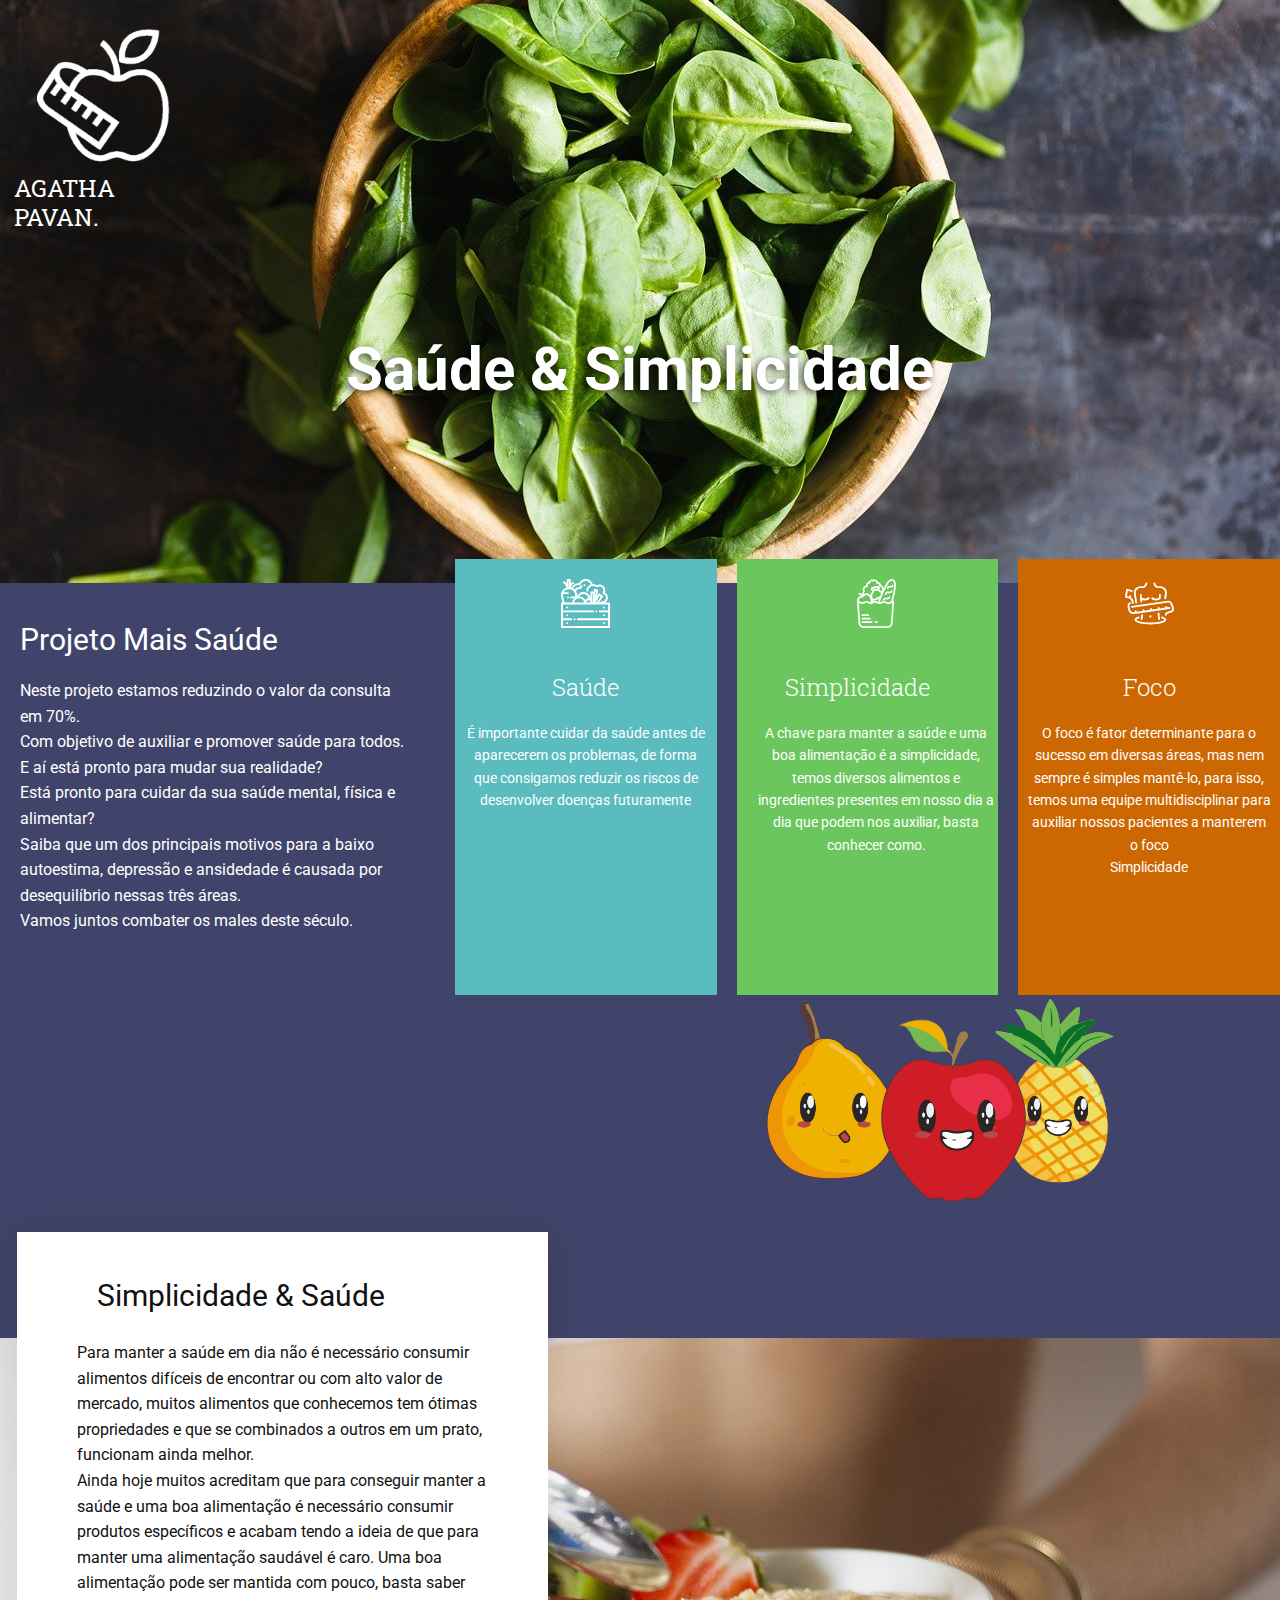
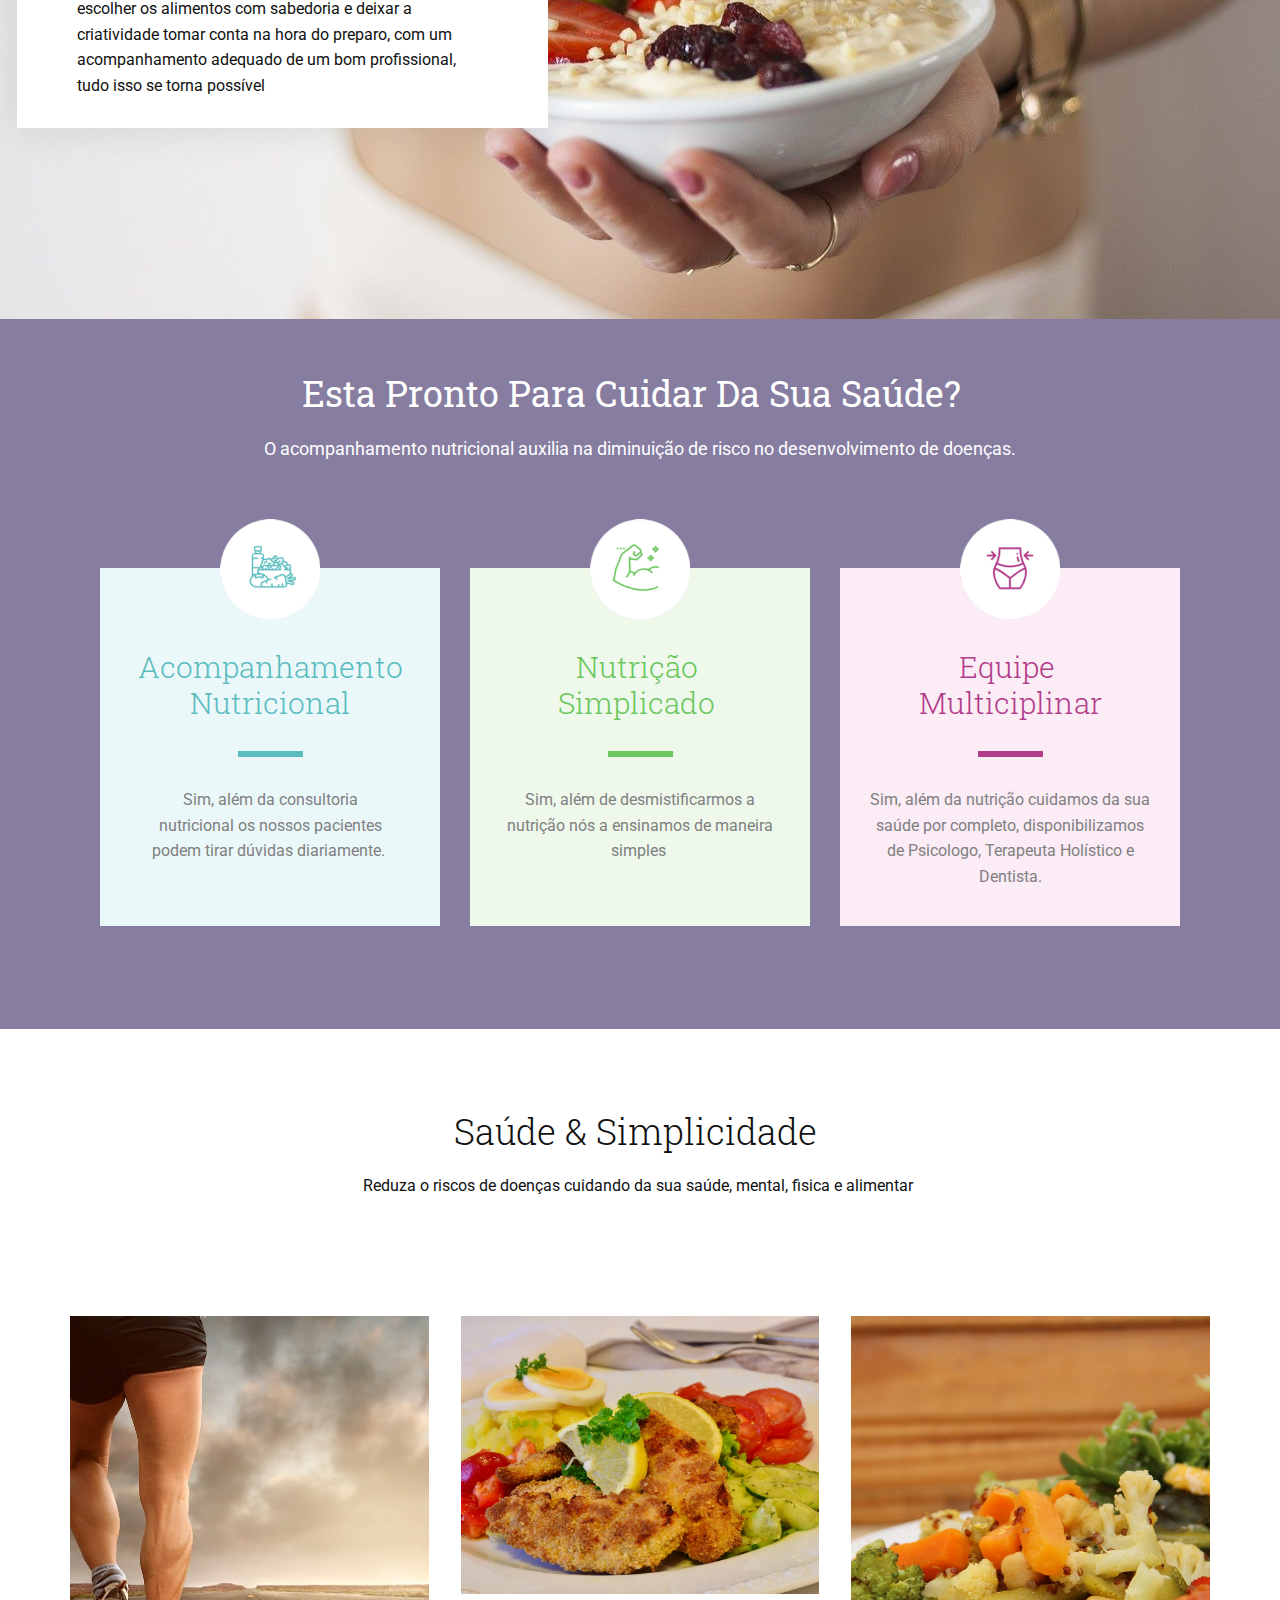
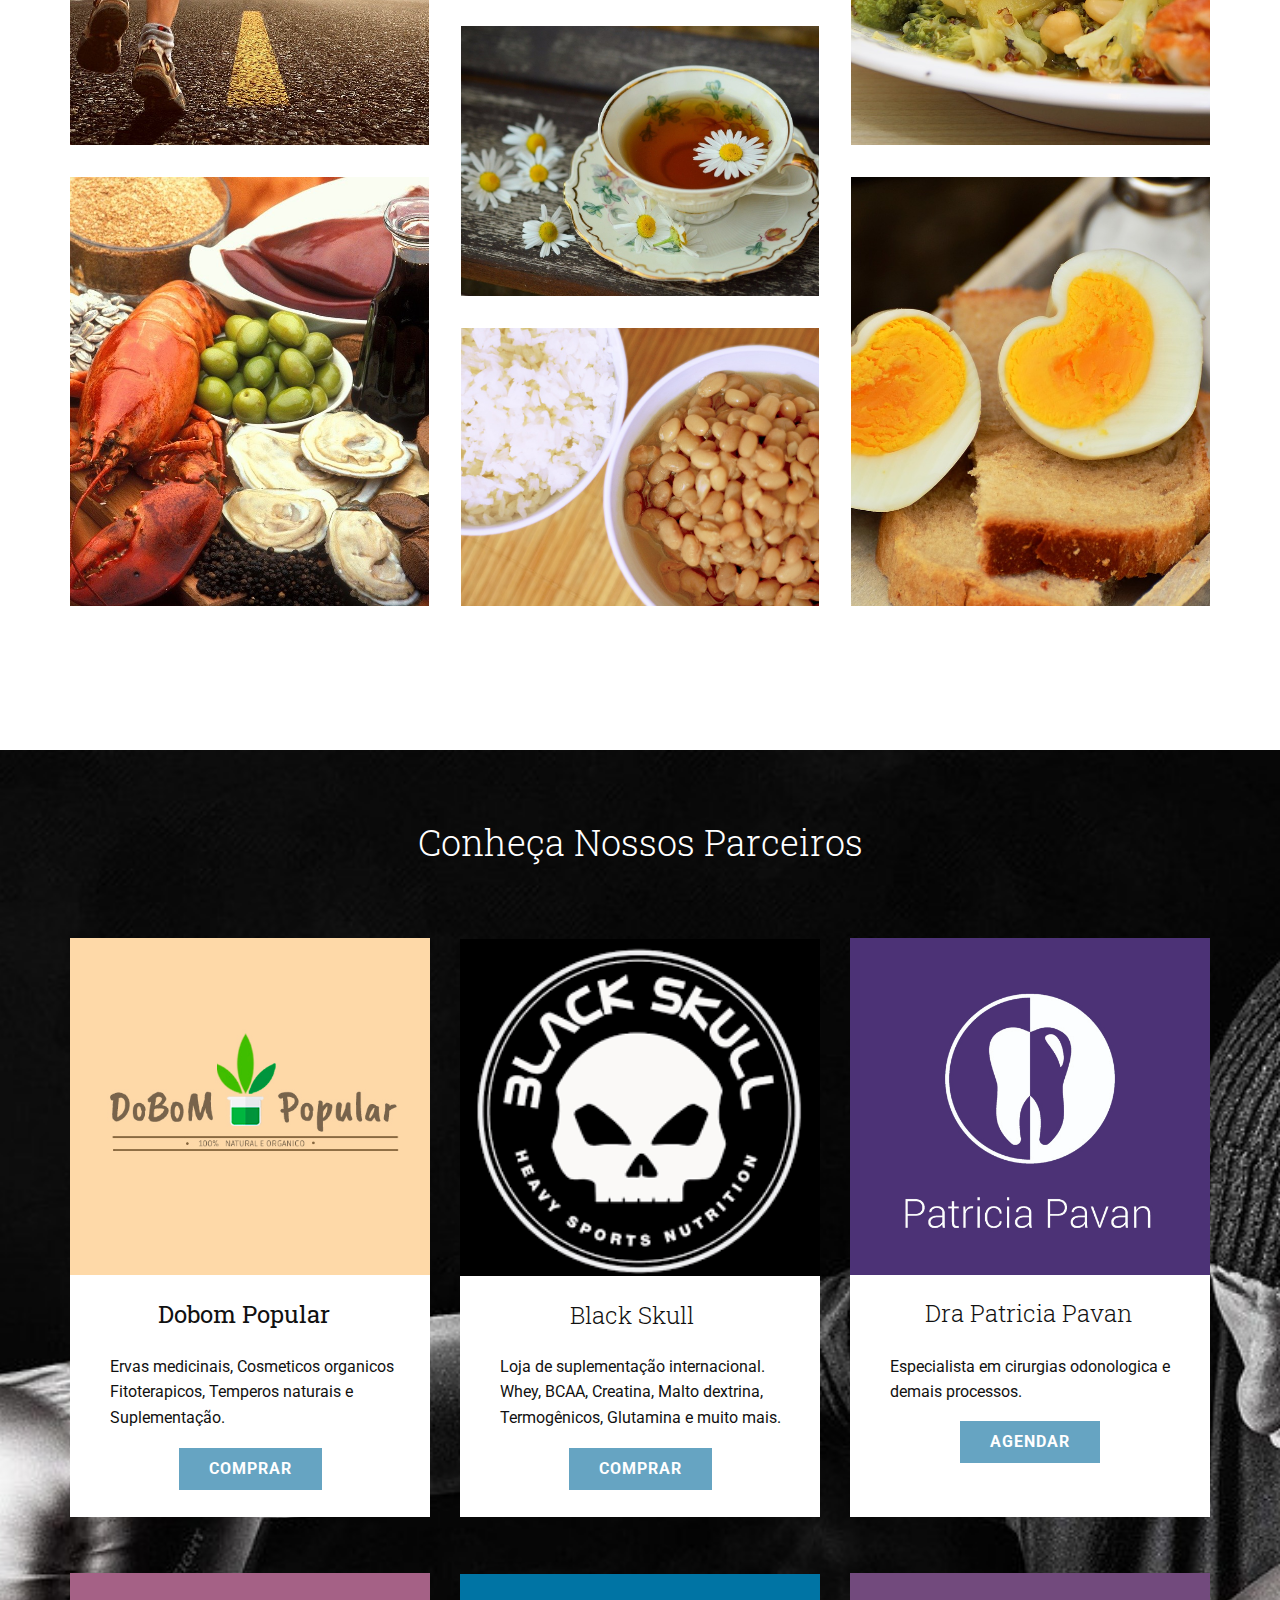
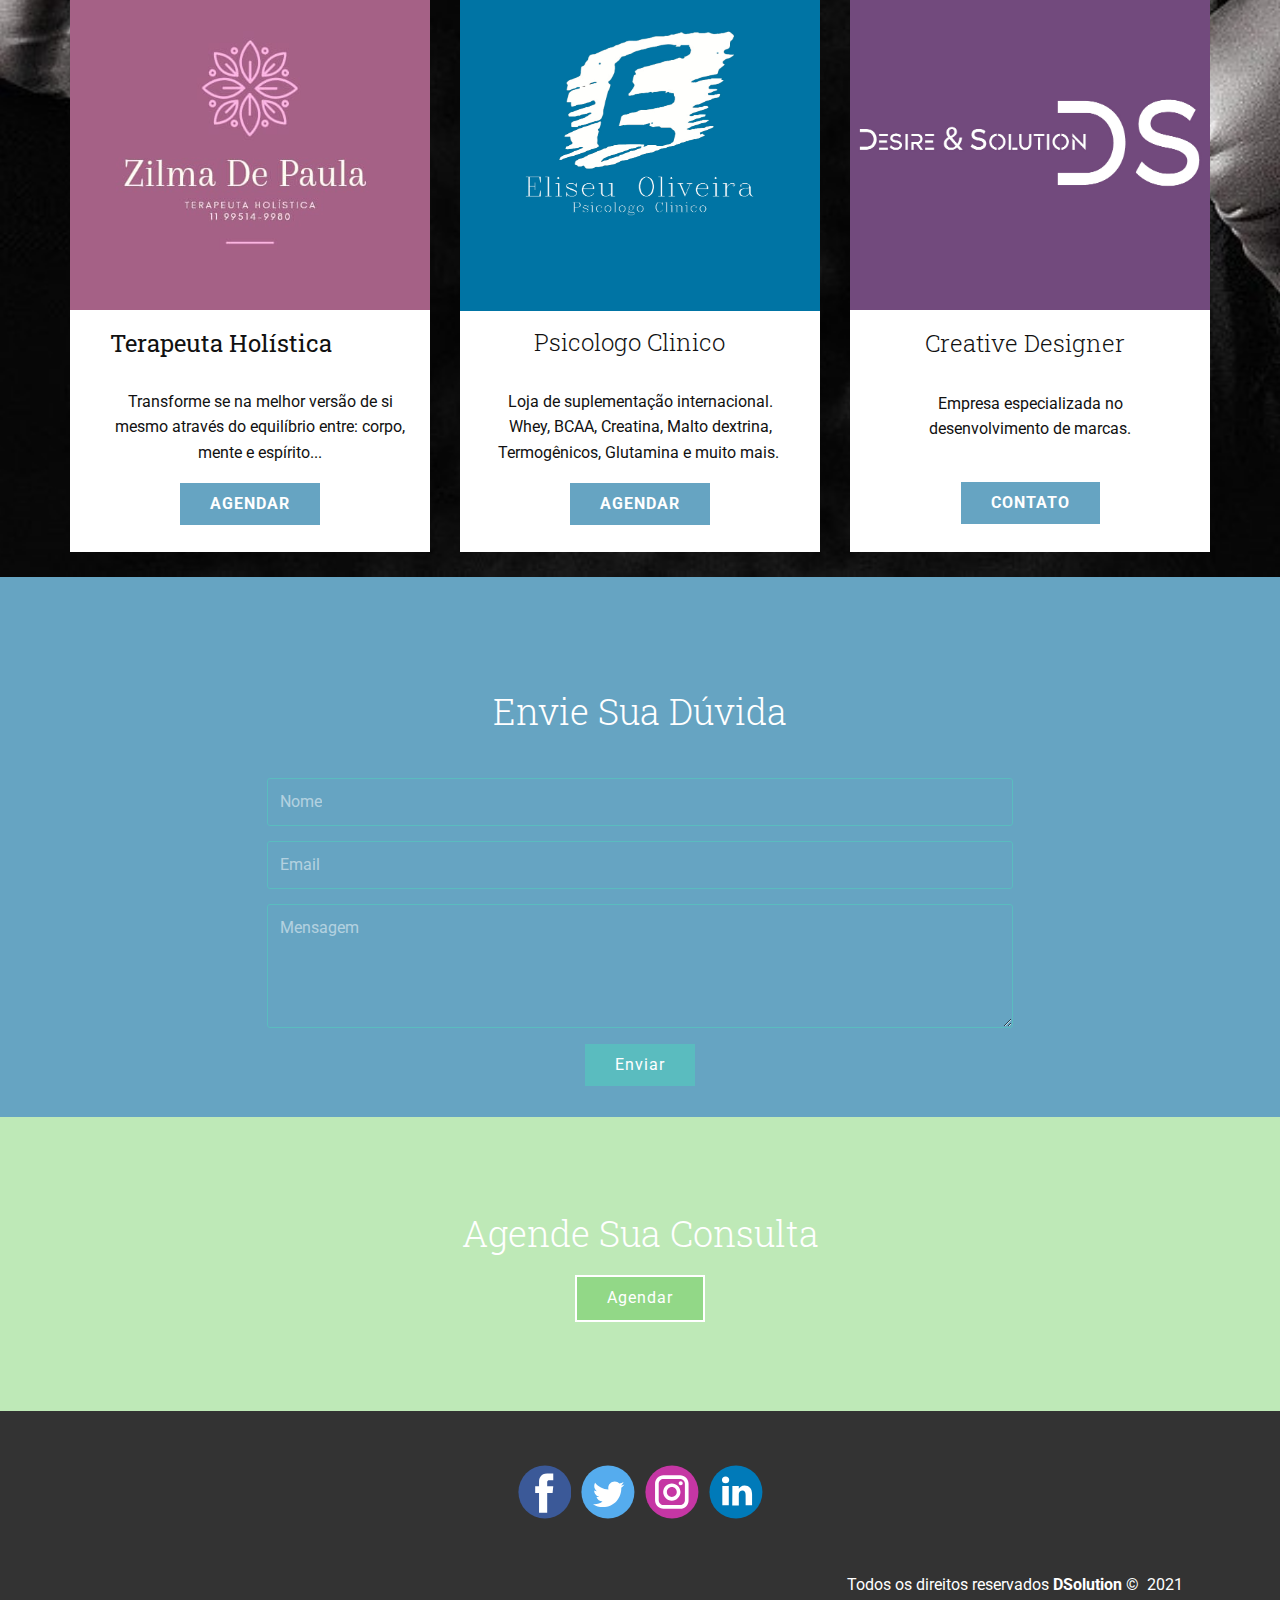
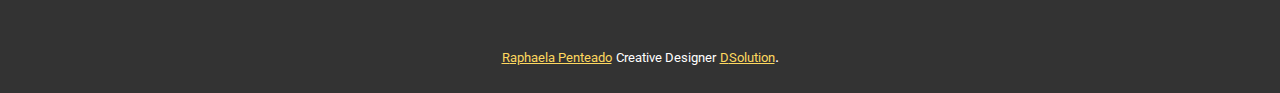
<file: home-1.html>
<!DOCTYPE html>
<html style="font-size: 16px;">
  <head>
    <meta name="viewport" content="width=device-width, initial-scale=1.0">
    <meta charset="utf-8">
    <meta name="keywords" content="Sample Headline, Sample Headline, To travel is to live">
    <meta name="description" content="">
    <meta name="page_type" content="np-template-header-footer-from-plugin">
    <title>Nutrição</title>
    <link rel="stylesheet" href="nicepage.css" media="screen">
<link rel="stylesheet" href="home-1.css" media="screen">
    <script class="u-script" type="text/javascript" src="jquery-1.9.1.min.js" defer=""></script>
    <script class="u-script" type="text/javascript" src="nicepage.js" defer=""></script>
    <meta name="generator" content="Nicepage 3.12.2, nicepage.com">
    <link id="u-theme-google-font" rel="stylesheet" href="https://fonts.googleapis.com/css?family=Roboto+Slab:100,200,300,400,500,600,700,800,900|Roboto:100,100i,300,300i,400,400i,500,500i,700,700i,900,900i">
    
    
    
    
    
    
    
    
    
    <script type="application/ld+json">{
		"@context": "http://schema.org",
		"@type": "Organization",
		"name": "",
		"url": "index.html",
		"sameAs": []
}</script>
    <meta property="og:title" content="Page 1">
    <meta property="og:type" content="website">
    <meta name="theme-color" content="#fed85f">
    <link rel="canonical" href="index.html">
    <meta property="og:url" content="index.html">
  </head>
  <body class="u-body"> 
    <section class="u-align-left u-clearfix u-image u-section-1" id="sec-6416" data-image-width="1280" data-image-height="853">
      <div class="u-clearfix u-sheet u-sheet-1">
        <img src="images/LOGONENE.png" alt="" class="u-image u-image-default u-preserve-proportions u-image-1" data-image-width="740" data-image-height="740">
        <h2 class="u-text u-text-1">
          <span class="u-text-white">
            <span style="font-weight: 700;">
              <span style="font-weight: 400;">AGATHA PAVAN.</span>
              <span style="font-weight: 400;"></span>
            </span>
            <span style="font-weight: 700;"></span>
          </span>
          <span class="u-text-white"></span>
        </h2>
        <p class="u-text u-text-white u-text-2">
          <span style="font-weight: 700;">Saúde &amp; Simplicidade</span>
          <span style="font-weight: 700;"></span>
        </p>
      </div>
    </section>
    <section class="u-clearfix u-custom-color-1 u-section-2" id="sec-abf8">
      <div class="u-clearfix u-sheet u-sheet-1">
        <div class="u-clearfix u-gutter-20 u-layout-wrap u-layout-wrap-1">
          <div class="u-layout">
            <div class="u-layout-row">
              <div class="u-container-style u-layout-cell u-left-cell u-similar-fill u-size-21 u-size-30-md u-layout-cell-1">
                <div class="u-container-layout u-valign-middle-lg u-valign-middle-sm u-container-layout-1">
                  <h3 class="u-custom-font u-text u-text-font u-text-1">Projeto mais Saúde</h3>
                  <p class="u-text u-text-2">Neste projeto estamos reduzindo o valor da consulta em 70%.<br>Com objetivo de auxiliar e promover saúde para todos.<br>E aí está pronto para mudar sua realidade? <br>Está pronto para cuidar da sua saúde mental, física e alimentar? <br>Saiba que um dos principais motivos para a baixo autoestima, depressão e ansidedade é causada por desequilíbrio nessas três áreas. <br>Vamos juntos combater os males deste século.
                  </p>
                </div>
              </div>
              <div class="u-align-center-lg u-align-center-md u-align-center-xl u-align-center-xs u-container-style u-layout-cell u-similar-fill u-size-13 u-size-30-md u-layout-cell-2">
                <div class="u-container-layout u-valign-middle-md u-valign-middle-sm u-container-layout-2">
                  <div class="u-expanded u-palette-5-base u-shape u-shape-rectangle"></div><span class="u-icon u-icon-circle u-text-body-alt-color u-icon-1"><svg class="u-svg-link" preserveAspectRatio="xMidYMin slice" viewBox="0 0 512 512" style="undefined"><use xlink:href="#svg-ea94"></use></svg><svg xmlns="http://www.w3.org/2000/svg" xmlns:xlink="http://www.w3.org/1999/xlink" version="1.1" id="svg-ea94" x="0px" y="0px" viewBox="0 0 512 512" style="enable-background:new 0 0 512 512;" xml:space="preserve" class="u-svg-content"><g><g><path d="M70.127,453.096l-0.092-0.07c-4.384-3.357-10.66-2.527-14.02,1.858c-3.358,4.384-2.526,10.661,1.857,14.02l0.092,0.07    c1.814,1.39,3.952,2.062,6.074,2.062c3.005,0,5.977-1.35,7.945-3.92C75.343,462.731,74.511,456.455,70.127,453.096z"></path>
</g>
</g><g><g><path d="M70.127,371.096l-0.092-0.07c-4.384-3.357-10.66-2.527-14.02,1.858c-3.358,4.384-2.526,10.661,1.857,14.02l0.092,0.07    c1.814,1.39,3.952,2.062,6.074,2.062c3.005,0,5.977-1.35,7.945-3.92C75.343,380.731,74.511,374.455,70.127,371.096z"></path>
</g>
</g><g><g><path d="M70.127,289.096l-0.092-0.07c-4.384-3.357-10.66-2.527-14.02,1.858c-3.358,4.384-2.526,10.661,1.857,14.02l0.092,0.07    c1.814,1.39,3.952,2.062,6.074,2.062c3.005,0,5.977-1.35,7.945-3.92C75.343,298.731,74.511,292.455,70.127,289.096z"></path>
</g>
</g><g><g><path d="M454.04,453.065l-0.093-0.07c-4.402-3.336-10.674-2.472-14.01,1.93c-3.336,4.401-2.472,10.674,1.93,14.01l0.093,0.07    c1.807,1.369,3.928,2.031,6.032,2.031c3.023,0,6.011-1.365,7.978-3.96C459.306,462.674,458.441,456.401,454.04,453.065z"></path>
</g>
</g><g><g><path d="M454.04,371.066l-0.093-0.07c-4.402-3.336-10.674-2.472-14.01,1.93c-3.335,4.4-2.471,10.673,1.93,14.009l0.093,0.07    c1.807,1.369,3.928,2.031,6.032,2.031c3.023,0,6.011-1.365,7.978-3.96C459.306,380.675,458.442,374.402,454.04,371.066z"></path>
</g>
</g><g><g><path d="M454.04,289.066l-0.093-0.07c-4.402-3.336-10.674-2.472-14.01,1.93s-2.471,10.673,1.93,14.009l0.093,0.07    c1.807,1.369,3.928,2.031,6.032,2.031c3.023,0,6.011-1.365,7.978-3.96C459.306,298.675,458.442,292.402,454.04,289.066z"></path>
</g>
</g><g><g><path d="M369.472,328h-0.13c-5.522,0-10,4.477-10,10s4.477,10,10,10h0.13c5.522,0,10-4.477,10-10S374.994,328,369.472,328z"></path>
</g>
</g><g><g><path d="M142.658,410h-0.13c-5.522,0-10,4.477-10,10s4.478,10,10,10h0.13c5.522,0,10-4.477,10-10S148.181,410,142.658,410z"></path>
</g>
</g><g><g><path d="M80.79,185.19c-1.86-1.86-4.44-2.93-7.07-2.93c-2.63,0-5.21,1.07-7.07,2.93c-1.859,1.86-2.93,4.44-2.93,7.08    c0,2.63,1.07,5.2,2.93,7.06c1.86,1.87,4.431,2.93,7.07,2.93c2.63,0,5.21-1.06,7.07-2.93c1.859-1.86,2.93-4.43,2.93-7.06    C83.72,189.63,82.65,187.06,80.79,185.19z"></path>
</g>
</g><g><g><path d="M502,246h-41.534c17.872-10.28,29.941-29.556,29.941-51.611c0-22.896-12.99-43.277-32.78-53.194    c3.414-7.59,5.185-15.833,5.185-24.348c0-32.814-26.696-59.511-59.511-59.511c-10.346,0-20.282,2.61-29.137,7.605    c-11.618-8.188-25.511-12.627-39.854-12.627c-0.973,0-1.938,0.034-2.902,0.074c-10.565-30.798-40.025-52.34-73.205-52.34    c-29.92,0-56.994,17.329-69.75,43.882c-2.393-0.222-4.797-0.334-7.199-0.334c-31.445,0-59.373,18.989-71.297,47.304    c-2.116-0.646-4.269-1.21-6.454-1.699c1.146-12.781,5.2-22.579,12.117-29.167c6.025-5.739,12.077-6.928,12.332-6.976l-0.139,0.023    l-0.002-0.011c2.114-0.311,4.115-1.286,5.634-2.812c1.859-1.86,2.93-4.43,2.93-7.06c0-2.64-1.07-5.21-2.93-7.08    c-1.86-1.86-4.44-2.93-7.07-2.93c-0.561,0-1.118,0.059-1.668,0.153l-0.003-0.017c-5.938,0.935-14.059,4.263-21.549,11.025V10    c0-5.523-4.478-10-10-10h-24c-5.522,0-10,4.477-10,10v37.391C47.651,33.292,35.232,25.05,34.269,24.421    c-4.619-3.013-10.797-1.711-13.818,2.901c-3.022,4.613-1.731,10.808,2.875,13.839c0.331,0.217,30.586,20.477,35.081,49.622    C24.568,100.948,0,130.689,0,165.714C0,180.266,8.299,215.208,16.444,246H10c-5.522,0-10,4.477-10,10v246c0,5.523,4.478,10,10,10    h492c5.522,0,10-4.477,10-10V256C512,250.477,507.522,246,502,246z M181.254,63.596c3.847,0,7.699,0.385,11.452,1.145    c4.884,0.988,9.749-1.767,11.411-6.465c8.093-22.865,29.828-38.228,54.086-38.228c23.64,0,44.737,14.739,53.3,36.142    c-27.011,9.451-46.445,35.178-46.445,65.374c0,5.523,4.478,10,10,10c5.522,0,10-4.477,10-10c0-27.157,22.094-49.25,49.251-49.25    c12.043,0,23.641,4.403,32.655,12.399c3.555,3.153,8.84,3.368,12.64,0.516c6.877-5.164,15.071-7.893,23.695-7.893    c21.786,0,39.511,17.725,39.511,39.511c0,8.565-2.695,16.714-7.796,23.564c-1.994,2.679-2.52,6.178-1.399,9.325    c1.121,3.147,3.737,5.527,6.977,6.344c17.554,4.426,29.814,20.179,29.814,38.309c0,21.786-17.725,39.511-39.511,39.511    c-2.482,0-5.002-0.242-7.491-0.719c-4.847-0.932-9.646,1.816-11.304,6.464c-0.783,2.197-1.774,4.324-2.939,6.355h-12.624    l40.949-58.7c1.539-2.206,2.124-4.94,1.623-7.583c-0.501-2.643-2.046-4.973-4.285-6.463l-29.155-19.402    c-2.271-1.512-5.063-2.031-7.724-1.434c-2.662,0.596-4.966,2.253-6.376,4.589l-14.579,24.14l11.934-60.369    c1.064-5.389-2.416-10.628-7.796-11.734l-25.445-5.233c-2.629-0.542-5.367-0.002-7.595,1.496c-2.228,1.498-3.76,3.829-4.251,6.468    l-3.265,17.535h-23.337c-5.522,0-10,4.477-10,10v57.544c-6.646-34.029-36.673-59.794-72.617-59.794    c-16.197,0-31.581,5.139-44.487,14.862c-10.643,8.017-19.002,18.929-24.032,31.197c1.274-7.51,1.902-13.27,1.902-17.404    c0-13.561-3.683-26.332-10.16-37.482c5.254-14.295,18.913-24.006,34.363-24.006c2.455,0,4.915,0.247,7.313,0.733    c4.887,0.994,9.759-1.769,11.418-6.472c2.146-6.078,5.88-11.515,10.8-15.723c4.196-3.59,4.688-9.903,1.098-14.1    c-3.589-4.197-9.901-4.688-14.1-1.099c-5.494,4.7-10.03,10.398-13.373,16.749c-1.051-0.059-2.104-0.088-3.155-0.088    c-19.904,0-37.884,10.42-48.028,26.672c-4.75-4.573-10.082-8.608-15.891-11.998C137.066,77.779,157.846,63.596,181.254,63.596z     M365.622,238.655l37.666-62.365l11.947,7.951L372.153,246h-7.983L365.622,238.655z M353.113,198.797V171.03    c0.053-0.21,0.111-0.418,0.151-0.634l8.369-44.944l5.745,1.182L353.113,198.797z M327.163,228.653    c0.043-0.379,0.072-0.763,0.072-1.153v-78.191h5.879V246h-3.156c0.027-0.626,0.042-1.253,0.042-1.882    C330,238.667,328.988,233.455,327.163,228.653z M190,182c-0.296,0-0.587,0.019-0.883,0.022c9.777-15.18,26.909-24.963,45.5-24.963    c26.422,0,48.458,19.081,53.09,44.184c-13.837,0.098-26.099,7.061-33.687,17.714C241.199,196.885,217.313,182,190,182z     M243.057,246h-104.54h-1.573c4.705-25.012,26.699-44,53.057-44C216.359,202,238.352,220.988,243.057,246z M288,221.236    c12.131,0,22,10.265,22,22.882c0,0.631-0.03,1.258-0.079,1.882h-43.843c-0.049-0.624-0.079-1.251-0.079-1.882    C266,231.501,275.869,221.236,288,221.236z M79.155,20h4v67.057c-1.341,0.013-2.675,0.049-4,0.12V20z M20.597,157.81    c0.624,0.122,1.268,0.19,1.927,0.19h49.438c5.522,0,10-4.477,10-10s-4.478-10-10-10H27.606    c10.81-18.415,32.031-30.963,56.394-30.963c35.29,0,64,26.322,64,58.677c0,2.609-0.417,7.423-2.006,16.286h-39.719    c-5.522,0-10,4.477-10,10s4.478,10,10,10h33.206c-12.133,11.359-20.442,26.74-22.786,44H37.141    C26.216,205.214,20,176.152,20,165.714C20,163.033,20.215,160.398,20.597,157.81z M492,328h-88c-5.522,0-10,4.477-10,10    s4.478,10,10,10h88v62H176.606c-5.522,0-10,4.477-10,10s4.478,10,10,10H492v62H20v-62h88c5.522,0,10-4.477,10-10s-4.478-10-10-10    H20v-62h315.394c5.522,0,10-4.477,10-10s-4.478-10-10-10H20v-62h9.483H492V328z"></path>
</g>
</g><g><g><path d="M245.465,54h-0.132c-5.522,0-10,4.477-10,10s4.478,10,10,10h0.132c5.522,0,10-4.477,10-10S250.987,54,245.465,54z"></path>
</g>
</g><g></g><g></g><g></g><g></g><g></g><g></g><g></g><g></g><g></g><g></g><g></g><g></g><g></g><g></g><g></g></svg></span>
                  <h4 class="u-align-center-sm u-custom-font u-heading-font u-text u-text-body-alt-color u-text-3">Saúde</h4>
                  <p class="u-align-center-sm u-custom-font u-small-text u-text u-text-body-alt-color u-text-font u-text-variant u-text-4">É importante cuidar da saúde antes de aparecerem os problemas, de forma que consigamos reduzir os riscos de desenvolver doenças futuramente </p>
                </div>
              </div>
              <div class="u-container-style u-layout-cell u-similar-fill u-size-13 u-size-30-md u-layout-cell-3">
                <div class="u-container-layout u-valign-middle-md u-valign-middle-sm u-container-layout-3">
                  <div class="u-expanded u-palette-4-base u-shape u-shape-rectangle"></div><span class="u-icon u-icon-circle u-text-body-alt-color u-icon-2"><svg class="u-svg-link" preserveAspectRatio="xMidYMin slice" viewBox="0 0 56.823 56.823" style="undefined"><use xlink:href="#svg-f70d"></use></svg><svg xmlns="http://www.w3.org/2000/svg" xmlns:xlink="http://www.w3.org/1999/xlink" version="1.1" id="svg-f70d" x="0px" y="0px" viewBox="0 0 56.823 56.823" style="enable-background:new 0 0 56.823 56.823;" xml:space="preserve" class="u-svg-content"><g><path d="M36.272,25.308c0.106,0.036,0.215,0.053,0.321,0.053c0.417,0,0.806-0.262,0.947-0.679c0.313-0.918,1.314-1.411,2.232-1.1   c1.962,0.664,4.103-0.389,4.768-2.352c0.178-0.522-0.102-1.091-0.625-1.269c-0.525-0.177-1.091,0.103-1.269,0.626   c-0.312,0.919-1.313,1.412-2.232,1.1c-1.959-0.661-4.102,0.39-4.768,2.352C35.469,24.561,35.749,25.13,36.272,25.308z"></path><path d="M38.638,18.34c0.106,0.036,0.215,0.053,0.321,0.053c0.417,0,0.806-0.262,0.947-0.679c0.151-0.445,0.466-0.805,0.888-1.013   s0.899-0.238,1.344-0.087c1.962,0.664,4.102-0.389,4.768-2.353c0.178-0.522-0.103-1.091-0.625-1.269   c-0.523-0.18-1.091,0.103-1.268,0.626c-0.312,0.92-1.311,1.413-2.232,1.101c-0.952-0.323-1.971-0.257-2.871,0.188   c-0.9,0.444-1.574,1.213-1.897,2.164C37.834,17.594,38.115,18.162,38.638,18.34z"></path><path d="M41.002,11.372c0.107,0.036,0.215,0.053,0.322,0.053c0.417,0,0.806-0.262,0.947-0.679c0.23-0.678,0.971-1.043,1.648-0.813   c0.835,0.283,1.73,0.225,2.521-0.164c0.79-0.39,1.381-1.064,1.665-1.899c0.178-0.522-0.102-1.091-0.625-1.269   c-0.525-0.179-1.091,0.103-1.269,0.626c-0.112,0.329-0.345,0.595-0.656,0.748c-0.311,0.153-0.663,0.176-0.993,0.063   c-1.722-0.581-3.601,0.343-4.185,2.064C40.2,10.626,40.479,11.194,41.002,11.372z"></path><path d="M48.246,25.234c-0.174-0.119-0.37-0.187-0.57-0.213c1.987-6.457,3.077-12.783,3.233-18.808   c0.049-1.895-0.877-4.425-2.744-5.596c-0.896-0.563-2.364-1.027-4.27-0.046c-2.987,1.541-5.123,6.074-6.839,9.718   c-0.099,0.21-0.196,0.415-0.292,0.618c-0.379-1.743-1.531-3.234-3.169-4.012c-0.386-1.856-1.858-3.31-3.708-3.687   c-0.02-0.104-0.045-0.206-0.076-0.309c-0.381-1.302-1.53-2.282-2.859-2.44c-0.749-0.089-1.491,0.066-2.125,0.437   c-0.54-0.301-1.146-0.461-1.768-0.461c-1.739,0-3.2,1.213-3.581,2.836c-1.901,0.518-3.295,2.263-3.31,4.291   c-2.169,0.56-3.749,2.52-3.749,4.851c0,0.618,0.116,1.23,0.339,1.807c-0.563,0.695-0.875,1.565-0.875,2.478   c0,0.548,0.113,1.076,0.326,1.564c-0.999-1.09-2.405-1.981-3.984-1.923c-0.552,0.018-0.986,0.479-0.969,1.031   c0.017,0.541,0.461,0.969,0.999,0.969c0.034,0.001,0.065-0.002,0.097-0.002c0.937,0,1.808,0.62,2.442,1.34   c-1.586,0.457-3.498,1.201-4.39,2.883c-0.537,1.015-0.6,2.26-0.242,3.686c-0.173,0.289-0.268,0.625-0.25,0.983l1.702,24.187   c0.155,3.033,2.655,5.408,5.691,5.408h28.071c3.036,0,5.536-2.375,5.69-5.39l1.745-25.028c0-0.006,0.001-0.012,0.001-0.018   C48.84,25.927,48.627,25.496,48.246,25.234z M37.58,13.767c0.396-0.739,0.828-1.655,1.285-2.626   c1.503-3.192,3.563-7.563,5.946-8.793C45.681,1.9,46.43,1.891,47.102,2.31c1.159,0.728,1.841,2.565,1.808,3.851   c-0.153,5.912-1.233,12.134-3.211,18.494c-0.065,0.209-0.209,0.631-0.414,1.21l-1.704,0.757c-0.037,0.017-0.073,0.035-0.108,0.057   c-0.492,0.295-1.044,0.441-1.596,0.447c-0.552-0.006-1.103-0.152-1.595-0.447l-0.713-0.428c-0.82-0.492-1.739-0.738-2.658-0.738   c-0.011,0-0.022,0.002-0.034,0.002c-0.93-0.006-1.862,0.237-2.692,0.736l-0.712,0.428c-0.397,0.238-0.836,0.354-1.28,0.404   c0.025-0.087,0.054-0.172,0.08-0.258c0.274-0.931,0.568-1.849,0.876-2.76c0.117-0.346,0.239-0.69,0.361-1.033   c0.257-0.723,0.526-1.437,0.804-2.146c0.124-0.317,0.245-0.637,0.373-0.951C35.559,17.808,36.521,15.745,37.58,13.767z    M24.832,16.139c0.117-0.15,0.231-0.296,0.339-0.438c0-0.002,0.001-0.003,0.002-0.004c0.079-0.105,0.148-0.214,0.206-0.323   c0.246-0.463,0.304-0.983,0.19-1.491l4.174-0.913c0.028,0.128,0.058,0.255,0.106,0.373c0.187,0.458,0.521,0.839,0.986,1.105   c0.152,0.084,0.311,0.168,0.475,0.255c0.135,0.071,0.27,0.145,0.406,0.219c0.065,0.035,0.131,0.07,0.196,0.106   c0.119,0.067,0.234,0.141,0.35,0.214c0.099,0.061,0.197,0.124,0.293,0.191c0.111,0.077,0.217,0.162,0.323,0.248   c0.093,0.076,0.182,0.159,0.27,0.244c0.095,0.093,0.189,0.188,0.276,0.292c0.154,0.184,0.302,0.375,0.423,0.604   c-0.424,0.936-0.823,1.891-1.209,2.854c-0.06,0.149-0.124,0.294-0.183,0.443c-1.096,0.278-2.155,0.798-3.463,1.729   c-1.648,1.171-2.875,1.482-4.897,1.189l-0.607-2.779C23.076,18.378,23.969,17.24,24.832,16.139z M29.791,10.066   c0.026-0.005,0.052-0.008,0.078-0.008c0.189,0,0.366,0.135,0.407,0.325c0.032,0.144-0.022,0.257-0.058,0.312   c-0.035,0.054-0.114,0.149-0.257,0.18l-5.524,1.209c-0.22,0.048-0.444-0.098-0.492-0.316c-0.048-0.219,0.097-0.444,0.316-0.492   l2.935-0.642L29.791,10.066z M26.559,25.533c-0.076,0.005-0.153,0.007-0.229,0.015c-0.545,0.055-1.083,0.193-1.594,0.423   l-0.191-0.875c0.288,0.024,0.575,0.048,0.844,0.048c1.744,0,3.148-0.519,4.762-1.667c0.508-0.362,0.958-0.636,1.386-0.863   c-0.092,0.261-0.183,0.521-0.272,0.783c-0.064,0.188-0.133,0.373-0.195,0.562c-0.294,0.89-0.574,1.787-0.835,2.692l-0.665-0.398   c-0.82-0.492-1.739-0.738-2.658-0.738c-0.012,0-0.025,0.002-0.037,0.002C26.769,25.515,26.664,25.527,26.559,25.533z    M14.598,15.192l0.655-0.54l-0.425-0.733c-0.266-0.46-0.407-0.98-0.407-1.506c0-1.62,1.269-2.941,2.889-3.009l1.214-0.051   l-0.283-1.182c-0.048-0.198-0.072-0.393-0.072-0.578c0-1.288,1.006-2.373,2.29-2.471l0.924-0.07l0-0.995   c0.029-0.899,0.77-1.622,1.677-1.622c0.522,0,0.896,0.238,1.117,0.438l0.701,0.633l0.672-0.664   c0.308-0.304,0.731-0.446,1.167-0.396c0.536,0.063,1.02,0.481,1.176,1.018c0.053,0.18,0.068,0.354,0.047,0.531l-0.117,1.117h1.126   c1.437,0,2.639,1.123,2.738,2.557l0.045,0.657l0.621,0.218c1.563,0.549,2.591,2.028,2.556,3.683   c-0.015,0.707-0.243,1.388-0.656,1.985c-0.669-0.568-1.39-0.951-1.996-1.27c-0.157-0.083-0.309-0.163-0.462-0.248   c-0.043-0.024-0.095-0.066-0.113-0.171c-0.024-0.144,0.03-0.317,0.139-0.444c0.436-0.506,0.611-1.196,0.47-1.847l-0.121-0.551   c-0.121-0.556-0.453-1.031-0.933-1.339c-0.479-0.307-1.049-0.41-1.604-0.288l-0.268,0.059c-0.003,0.001-0.006,0-0.009,0.001   l-2.935,0.642l-2.864,0.625c-0.555,0.121-1.03,0.452-1.338,0.933c-0.308,0.479-0.41,1.05-0.289,1.605l0.06,0.272   c0,0.001,0,0.002,0,0.003c0,0.001,0.001,0.002,0.001,0.004l0.059,0.271c0.145,0.666,0.608,1.227,1.237,1.497   c0.156,0.067,0.286,0.194,0.331,0.323c0.026,0.074,0.011,0.112-0.047,0.208c0,0,0,0,0,0.001c-0.099,0.133-0.206,0.268-0.315,0.407   c-0.11,0.14-0.224,0.287-0.34,0.439c-0.039,0.051-0.076,0.104-0.115,0.156c-0.083,0.113-0.166,0.228-0.248,0.348   c-0.045,0.065-0.088,0.132-0.132,0.2c-0.076,0.117-0.149,0.238-0.221,0.362c-0.042,0.072-0.083,0.143-0.123,0.218   c-0.075,0.14-0.143,0.287-0.21,0.437c-0.029,0.064-0.06,0.125-0.086,0.192c-0.088,0.218-0.166,0.446-0.228,0.686   c-0.01,0.038-0.014,0.079-0.023,0.118c-0.048,0.204-0.087,0.415-0.112,0.635c-0.01,0.088-0.012,0.18-0.018,0.271   c-0.008,0.118-0.023,0.23-0.023,0.353c-0.004-0.005-0.008-0.01-0.012-0.015c-0.014-0.018-0.028-0.034-0.041-0.052   c-0.174-0.229-0.348-0.44-0.523-0.64c-0.055-0.063-0.111-0.124-0.167-0.184c-0.147-0.159-0.294-0.308-0.442-0.448   c-0.048-0.045-0.096-0.094-0.145-0.138c-0.187-0.167-0.375-0.32-0.564-0.456c-0.053-0.038-0.107-0.07-0.16-0.106   c-0.142-0.095-0.284-0.183-0.428-0.261c-0.07-0.038-0.139-0.075-0.21-0.109c-0.149-0.073-0.299-0.135-0.45-0.189   c-0.05-0.018-0.1-0.042-0.15-0.058c-0.164-0.052-0.329-0.094-0.495-0.125c-0.019-0.004-0.038-0.002-0.057-0.005   c-0.034-0.006-0.067-0.019-0.101-0.024c-0.116-0.017-0.226-0.01-0.34-0.018c-0.08-0.005-0.159-0.022-0.239-0.022   c-0.024,0-0.049,0.006-0.074,0.006c-0.155,0.002-0.305,0.02-0.456,0.039c-0.075,0.01-0.15,0.016-0.225,0.03   c-0.197,0.036-0.388,0.086-0.577,0.146c-0.029,0.009-0.057,0.016-0.086,0.026c-0.498,0.169-0.97,0.408-1.412,0.697   c-0.091-0.225-0.139-0.467-0.139-0.716C13.885,16.113,14.145,15.564,14.598,15.192z M8.173,23.495   c0.423-0.797,1.45-1.405,3.233-1.915c0.834-0.238,1.608-0.683,2.236-1.283c0.285-0.273,0.552-0.504,0.81-0.714   c0.806-0.655,1.501-1.011,2.13-1.092c0.014-0.002,0.028-0.004,0.042-0.005c0.199-0.022,0.392-0.016,0.579,0.017   c0.049,0.009,0.099,0.026,0.149,0.039c0.093,0.023,0.185,0.046,0.278,0.083c0.06,0.023,0.12,0.058,0.181,0.086   c0.087,0.042,0.173,0.08,0.26,0.133c0.068,0.041,0.136,0.094,0.204,0.141c0.081,0.057,0.162,0.109,0.244,0.175   c0.076,0.061,0.152,0.135,0.228,0.204c0.076,0.069,0.152,0.132,0.228,0.209c0.084,0.085,0.169,0.184,0.254,0.279   c0.069,0.077,0.138,0.148,0.208,0.231c0.095,0.114,0.191,0.244,0.287,0.37c0.061,0.08,0.121,0.152,0.182,0.237   c0.109,0.152,0.219,0.321,0.329,0.489c0.048,0.074,0.097,0.14,0.145,0.216c0.159,0.251,0.319,0.518,0.48,0.802   c0.736,1.299,0.98,3.218,0.66,4.889c-0.053-0.005-0.105-0.013-0.158-0.021c-0.381-0.065-0.748-0.187-1.082-0.387l-0.713-0.428   c-0.82-0.492-1.739-0.738-2.658-0.738c-0.011,0-0.022,0.002-0.034,0.002c-0.93-0.006-1.862,0.237-2.692,0.736l-0.347,0.208   c-0.605,0.363-1.283,0.546-1.961,0.552c-0.679-0.006-1.356-0.188-1.961-0.552l-1.345-0.808c0,0-0.001,0-0.001-0.001   c-0.177-0.105-0.368-0.177-0.564-0.213C7.847,24.645,7.903,24.005,8.173,23.495z M45.074,51.313   c-0.101,1.968-1.724,3.51-3.694,3.51H13.308c-1.971,0-3.593-1.542-3.695-3.529L7.949,27.652l0.87,0.522   c0.943,0.566,2.002,0.844,3.058,0.838c1.057,0.006,2.115-0.272,3.058-0.838l0.347-0.208c0.492-0.296,1.043-0.442,1.595-0.448   c0.552,0.006,1.103,0.152,1.596,0.448l0.713,0.428c0.902,0.541,1.924,0.773,2.934,0.718c0.09-0.004,0.18-0.004,0.271-0.012   c0.011-0.001,0.021-0.007,0.033-0.008c0.683-0.077,1.353-0.292,1.971-0.644c0.058-0.021,0.12-0.022,0.174-0.054l0.713-0.428   c0.492-0.296,1.043-0.442,1.595-0.448c0.552,0.006,1.103,0.152,1.596,0.448l0.713,0.428c0.757,0.453,1.599,0.688,2.446,0.723   c0.017,0.001,0.035,0.003,0.052,0.003c0.292,0.009,0.584,0,0.874-0.041c0.166-0.021,0.327-0.063,0.49-0.1   c0.079-0.019,0.158-0.036,0.236-0.059c0.444-0.123,0.879-0.284,1.284-0.527h0l0.713-0.428c0.492-0.296,1.043-0.442,1.595-0.448   c0.552,0.006,1.103,0.152,1.596,0.448l0.713,0.428c0.826,0.495,1.753,0.738,2.679,0.734c0.015,0,0.031,0.003,0.046,0.003   c0.898,0,1.797-0.234,2.603-0.704l1.962-0.872c0.042-0.019,0.072-0.055,0.111-0.079l0.153-0.068L45.074,51.313z"></path><path d="M11.911,43.004h7c0.552,0,1-0.447,1-1s-0.448-1-1-1h-7c-0.552,0-1,0.447-1,1S11.359,43.004,11.911,43.004z"></path><path d="M11.911,47.004h9c0.552,0,1-0.447,1-1s-0.448-1-1-1h-9c-0.552,0-1,0.447-1,1S11.359,47.004,11.911,47.004z"></path><path d="M22.911,49.004h-11c-0.552,0-1,0.447-1,1s0.448,1,1,1h11c0.552,0,1-0.447,1-1S23.463,49.004,22.911,49.004z"></path><path d="M28.911,49.004h-2c-0.552,0-1,0.447-1,1s0.448,1,1,1h2c0.552,0,1-0.447,1-1S29.463,49.004,28.911,49.004z"></path>
</g><g></g><g></g><g></g><g></g><g></g><g></g><g></g><g></g><g></g><g></g><g></g><g></g><g></g><g></g><g></g></svg></span>
                  <h4 class="u-align-center u-custom-font u-heading-font u-text u-text-body-alt-color u-text-5">Simplicidade</h4>
                  <p class="u-align-center u-custom-font u-small-text u-text u-text-body-alt-color u-text-font u-text-variant u-text-6">A chave para manter a saúde e uma boa alimentação é a simplicidade, temos diversos alimentos e ingredientes presentes em nosso dia a dia que podem nos auxiliar, basta conhecer como.</p>
                </div>
              </div>
              <div class="u-align-center u-container-style u-layout-cell u-right-cell u-similar-fill u-size-13 u-size-30-md u-layout-cell-4">
                <div class="u-container-layout u-valign-middle-md u-valign-middle-sm u-container-layout-4">
                  <div class="u-custom-color-2 u-expanded u-shape u-shape-rectangle"></div><span class="u-icon u-icon-circle u-text-body-alt-color u-icon-3"><svg class="u-svg-link" preserveAspectRatio="xMidYMin slice" viewBox="0 0 470.926 470.926" style="undefined"><use xlink:href="#svg-d46a"></use></svg><svg xmlns="http://www.w3.org/2000/svg" xmlns:xlink="http://www.w3.org/1999/xlink" version="1.1" id="svg-d46a" x="0px" y="0px" viewBox="0 0 470.926 470.926" style="enable-background:new 0 0 470.926 470.926;" xml:space="preserve" class="u-svg-content"><path id="XMLID_1873_" d="M86.845,147.384c-3.709-25.884,1.474-43.774,17.329-59.824c11.792-11.937,28.515-19.063,44.731-19.063  h25.399c7.82,0,19.234-10.649,22.804-24.902l0.713-2.838c1.212-4.821,6.104-7.749,10.922-6.535  c4.821,1.211,7.747,6.102,6.535,10.922l-0.711,2.831c-5.41,21.599-23.097,38.522-40.263,38.522h-25.399  c-11.336,0-23.569,5.255-31.926,13.714c-11.911,12.057-15.25,24.15-12.316,44.62l11.595,80.878c0.706,4.92-2.711,9.48-7.631,10.187  c-0.433,0.062-0.863,0.092-1.289,0.092c-4.405,0-8.254-3.236-8.897-7.724L86.845,147.384z M162.244,178.888  c-0.449-8.262-0.71-16.852-0.663-25.649c0.026-4.97-3.981-9.021-8.952-9.048c-4.974,0-9.021,3.981-9.048,8.951  c-0.127,23.771,1.98,46.688,3.831,63.999c0.494,4.617,4.397,8.044,8.938,8.044c0.32,0,0.643-0.018,0.968-0.052  c4.942-0.528,8.521-4.964,7.993-9.906c-0.492-4.599-0.985-9.428-1.445-14.449c7.805,3.155,17.188,4.917,27.167,4.917  c18.756,0,35.398-6.219,43.433-16.23c3.111-3.876,2.491-9.541-1.386-12.652c-3.876-3.11-9.541-2.491-12.652,1.387  c-3.671,4.573-14.435,9.496-29.395,9.496C176.823,187.695,166.399,183.254,162.244,178.888z M297.831,205.695  c18.757,0,35.399-6.22,43.432-16.23c1.162-1.448,1.848-3.221,1.963-5.073c0.132-2.12,0.278-4.266,0.425-6.428  c0.55-8.099,1.118-16.474,1.074-24.82c-0.027-4.955-4.051-8.952-8.999-8.952c-0.016,0-0.033,0-0.049,0  c-4.97,0.026-8.978,4.078-8.952,9.048c0.042,7.688-0.505,15.729-1.033,23.506c-0.073,1.075-0.146,2.147-0.217,3.214  c-4.741,3.992-14.596,7.736-27.644,7.736c-14.959,0-25.724-4.923-29.395-9.496c-3.11-3.877-8.775-4.498-12.652-1.387  c-3.876,3.111-4.497,8.776-1.386,12.652C262.433,199.476,279.075,205.695,297.831,205.695z M64.774,229.472  c-1.255,4.81,1.627,9.726,6.437,10.98c0.762,0.198,1.525,0.293,2.278,0.293c3.997,0,7.646-2.683,8.702-6.73  c4.948-18.972-4.424-42.19-22.841-56.503c-1.017-0.779-2.074-1.508-3.162-2.188l2.227-9.214c1.168-4.831-1.802-9.694-6.634-10.862  c-4.83-1.174-9.695,1.802-10.862,6.634l-1.568,6.486c-6.341-1.7-12.669-2.688-18.057-3.53c-0.69-0.107-1.375-0.215-2.043-0.32  l7.887-49.423c0.686,0.109,1.387,0.219,2.103,0.33c9.492,1.482,22.491,3.514,29.888,9.18c3.945,3.022,9.594,2.274,12.618-1.671  c3.023-3.946,2.274-9.595-1.671-12.618c-11.035-8.454-26.653-10.894-38.056-12.675c-3.913-0.611-7.609-1.188-9.678-1.816  c-2.488-0.757-5.182-0.398-7.387,0.98s-3.706,3.645-4.116,6.213L0.113,170.215c-0.708,4.44,1.969,8.723,6.272,10.029  c3.275,0.995,7.378,1.636,12.13,2.378c9.492,1.482,22.491,3.514,29.838,9.142C60.799,201.435,67.858,217.646,64.774,229.472z   M273.422,47.968c5.412,21.604,23.099,38.528,40.265,38.528h25.399c11.336,0,23.569,5.255,31.926,13.714  c11.911,12.057,15.25,24.149,12.317,44.619l-5.782,40.314c-0.706,4.92,2.711,9.48,7.631,10.187c0.434,0.062,0.864,0.092,1.289,0.092  c4.404,0,8.254-3.236,8.897-7.724l5.782-40.315c3.708-25.884-1.475-43.774-17.331-59.823  c-11.792-11.937-28.515-19.063-44.731-19.063h-25.399c-7.82,0-19.234-10.65-22.806-24.906l-0.71-2.831  c-1.21-4.821-6.102-7.75-10.92-6.539c-4.821,1.21-7.749,6.099-6.539,10.92L273.422,47.968z M322.558,322.727  c-4.969,0.115-8.904,4.236-8.789,9.206c0.454,19.579,2.521,37.742,6.319,55.528c0.903,4.229,4.637,7.123,8.793,7.123  c0.623,0,1.255-0.065,1.888-0.2c4.861-1.038,7.96-5.82,6.922-10.681c-3.561-16.675-5.5-33.746-5.927-52.188  C331.649,326.546,327.511,322.592,322.558,322.727z M358.3,361.214c-4.748-1.472-9.789,1.188-11.258,5.937  c-1.47,4.749,1.188,9.789,5.937,11.259c20.84,6.449,25.351,12.641,25.351,13.827c0,1.543-6.249,9.336-35.115,16.543  c-26.35,6.578-61.531,10.201-99.061,10.201c-37.529,0-72.709-3.623-99.06-10.201c-28.867-7.207-35.115-15-35.115-16.543  c0-1.188,4.511-7.378,25.35-13.827c4.749-1.47,7.406-6.51,5.937-11.259c-1.47-4.749-6.512-7.409-11.258-5.937  c-25.234,7.809-38.028,18.246-38.028,31.022c0,14.488,16.404,25.93,48.755,34.007c27.735,6.924,64.463,10.737,103.42,10.737  c38.957,0,75.686-3.813,103.421-10.737c32.352-8.077,48.755-19.519,48.755-34.007C396.33,379.461,383.535,369.023,358.3,361.214z   M105.478,334.434c0.498-0.07,0.993-0.142,1.488-0.214l321.884-46.944c4.918-0.717,8.324-5.285,7.607-10.204  c-0.717-4.919-5.289-8.311-10.205-7.607l-20.668,3.015l-0.108-5.131c-0.104-4.969-4.21-8.868-9.188-8.809  c-4.969,0.104-8.913,4.218-8.809,9.188l0.155,7.37l-55.268,8.06l-0.108-5.131c-0.103-4.905-4.112-8.811-8.994-8.811  c-0.064,0-0.129,0.001-0.193,0.002c-4.969,0.104-8.913,4.218-8.809,9.188l0.155,7.37l-55.268,8.06l-0.108-5.13  c-0.104-4.905-4.112-8.811-8.995-8.811c-0.064,0-0.128,0.001-0.193,0.002c-4.969,0.104-8.913,4.218-8.809,9.188l0.155,7.369  l-55.269,8.061l-0.108-5.13c-0.104-4.97-4.203-8.892-9.188-8.809c-4.969,0.104-8.913,4.218-8.809,9.188l0.155,7.368l-55.268,8.061  l-0.108-5.132c-0.105-4.971-4.229-8.884-9.188-8.809c-4.97,0.104-8.913,4.218-8.809,9.188l0.151,7.177  c-25.895,2.631-36.583-2.216-43.509-18.202c-5.916-13.654-11.417-40.873-5.887-54.372c1.699-4.147,3.844-5.415,5.31-6.008  c4.608-1.864,6.833-7.11,4.969-11.719c-1.864-4.607-7.111-6.834-11.718-4.969c-6.834,2.765-12.097,8.253-15.218,15.872  c-8.661,21.144,0.321,55.181,6.027,68.352c10.291,23.754,28.848,29.715,48.633,29.715c7.131,0,14.428-0.775,21.547-1.771  C105.107,334.492,105.294,334.466,105.478,334.434z M459.666,248.131c-1.147-2.715-2.23-5.28-3.1-7.508  c-8.91-22.811-25.726-34.756-44.984-31.945l-347.22,50.638c-4.918,0.718-8.324,5.286-7.607,10.205s5.293,8.319,10.205,7.607  l347.22-50.638c14.975-2.193,22.906,13.736,25.62,20.681c0.959,2.457,2.089,5.132,3.285,7.964  c4.733,11.207,11.886,28.144,9.319,36.806c-2.755,9.288-15.729,13.449-29.463,17.855c-17.47,5.604-37.271,11.957-40.6,32.226  c-0.806,4.905,2.517,9.534,7.422,10.34c0.494,0.081,0.985,0.12,1.47,0.12c4.329,0,8.145-3.131,8.87-7.542  c1.441-8.775,11.667-12.656,28.336-18.004c16.762-5.377,35.761-11.472,41.222-29.878  C474.061,282.213,466.079,263.315,459.666,248.131z M155.829,346.657c-0.924,12.822-2.629,24.941-5.214,37.047  c-1.038,4.861,2.062,9.643,6.923,10.681c0.633,0.135,1.265,0.2,1.888,0.2c4.156,0,7.891-2.896,8.793-7.123  c2.759-12.927,4.58-25.851,5.563-39.512c0.357-4.957-3.372-9.266-8.33-9.623C160.483,337.967,156.186,341.7,155.829,346.657z   M235.153,358.216v3.744c0,4.971,4.029,9,9,9s9-4.029,9-9v-3.744c0-4.971-4.029-9-9-9S235.153,353.245,235.153,358.216z"></path><g></g><g></g><g></g><g></g><g></g><g></g><g></g><g></g><g></g><g></g><g></g><g></g><g></g><g></g><g></g></svg></span>
                  <h4 class="u-custom-font u-heading-font u-text u-text-body-alt-color u-text-7">Foco</h4>
                  <p class="u-custom-font u-small-text u-text u-text-body-alt-color u-text-font u-text-variant u-text-8">O foco é fator determinante para o sucesso em diversas áreas, mas nem sempre é simples mantê-lo, para isso, temos uma equipe multidisciplinar para auxiliar nossos pacientes a manterem o foco <br>Simplicidade
                  </p>
                </div>
              </div>
            </div>
          </div>
        </div>
        <img src="images/mascote.png" alt="" class="u-expanded-width-sm u-image u-image-default u-image-1" data-image-width="8000" data-image-height="8000">
      </div>
    </section>
    <section class="u-clearfix u-image u-section-3" src="" id="sec-be52" data-image-width="1280" data-image-height="853">
      <div class="u-clearfix u-sheet u-sheet-1">
        <div class="u-align-left u-container-style u-group u-right-0 u-white u-group-1">
          <div class="u-container-layout u-valign-middle-md u-valign-middle-sm u-valign-middle-xs u-container-layout-1">
            <p class="u-small-text u-text u-text-variant u-text-1">
              <span style="font-size: 30px;">Simplicidade &amp; Saúde</span>
            </p>
            <p class="u-text u-text-2">Para manter a saúde em dia não é necessário consumir alimentos difíceis de encontrar ou com alto valor de mercado, muitos alimentos que conhecemos tem ótimas propriedades e que se combinados a outros em um prato, funcionam ainda melhor. <br>Ainda hoje muitos acreditam que para conseguir manter a saúde e uma boa alimentação é necessário consumir produtos específicos e acabam tendo a ideia de que para manter uma alimentação saudável é caro. Uma boa alimentação pode ser mantida com pouco, basta saber escolher os alimentos com sabedoria e deixar a criatividade tomar conta na hora do preparo, com um acompanhamento adequado de um bom profissional, tudo isso se torna possível
            </p>
          </div>
        </div>
      </div>
    </section>
    <section class="u-clearfix u-custom-color-3 u-section-4" id="sec-a717">
      <div class="u-clearfix u-sheet u-sheet-1">
        <div class="u-container-style u-expanded-width-lg u-group u-similar-fill u-group-1">
          <div class="u-container-layout u-container-layout-1">
            <h2 class="u-align-center u-subtitle u-text u-text-1">
              <span style="font-weight: 400;">esta pronto para cuidar da sua saúde? </span>&nbsp;
            </h2>
            <p class="u-align-center u-text u-text-2">O acompanhamento nutricional auxilia na diminuição de risco no desenvolvimento de doenças.</p>
          </div>
        </div>
        <div class="u-clearfix u-expanded-width u-gutter-30 u-layout-spacing-all u-layout-wrap u-layout-wrap-1">
          <div class="u-gutter-0 u-layout">
            <div class="u-layout-row">
              <div class="u-align-center-xl u-container-style u-layout-cell u-left-cell u-palette-5-light-3 u-size-20 u-size-20-md u-layout-cell-1">
                <div class="u-container-layout u-container-layout-2">
                  <img src="images/d290e0988d1a02469824ec281f739948_150.png" alt="" class="u-image u-image-contain u-image-default u-image-1">
                  <h3 class="u-align-center-lg u-align-center-md u-align-center-sm u-align-center-xs u-text u-text-palette-5-base u-text-3">Acompanhamento<br>Nutricional
                  </h3>
                  <div class="u-border-6 u-border-palette-5-base u-line u-line-horizontal u-line-1"></div>
                  <p class="u-align-center-lg u-align-center-md u-align-center-sm u-align-center-xs u-text u-text-grey-50 u-text-4">Sim, além da consultoria nutricional os nossos pacientes podem tirar dúvidas diariamente.&nbsp;</p>
                </div>
              </div>
              <div class="u-align-center-md u-container-style u-layout-cell u-palette-4-light-3 u-size-20 u-size-20-md u-layout-cell-2">
                <div class="u-container-layout u-container-layout-3">
                  <img src="images/7c7824e631832b544e7ccf40669a49f7_150.png" alt="" class="u-image u-image-contain u-image-default u-image-2">
                  <h3 class="u-align-center-lg u-align-center-sm u-align-center-xl u-align-center-xs u-text u-text-palette-4-base u-text-5">Nutrição&nbsp; Simplicado&nbsp;<br>
                  </h3>
                  <div class="u-border-6 u-border-palette-4-base u-line u-line-horizontal u-line-2"></div>
                  <p class="u-align-center-lg u-align-center-sm u-align-center-xl u-align-center-xs u-text u-text-grey-50 u-text-6">Sim, além de desmistificarmos a nutrição nós a ensinamos de maneira simples&nbsp;</p>
                </div>
              </div>
              <div class="u-align-center-md u-container-style u-layout-cell u-palette-2-light-3 u-right-cell u-size-20 u-size-20-md u-layout-cell-3">
                <div class="u-container-layout u-container-layout-4">
                  <img src="images/df221daa67601773f8054890ec53ad48_150.png" alt="" class="u-image u-image-contain u-image-default u-image-3">
                  <h3 class="u-align-center-lg u-align-center-sm u-align-center-xl u-align-center-xs u-text u-text-palette-2-base u-text-7">Equipe&nbsp;<br>Multiciplinar
                  </h3>
                  <div class="u-border-6 u-border-palette-2-base u-line u-line-horizontal u-line-3"></div>
                  <p class="u-align-center-lg u-align-center-sm u-align-center-xl u-align-center-xs u-text u-text-grey-50 u-text-8">Sim, além da nutrição cuidamos da sua saúde por completo, disponibilizamos de Psicologo, Terapeuta Holístico e Dentista.</p>
                </div>
              </div>
            </div>
          </div>
        </div>
      </div>
    </section>
    <section class="u-clearfix u-custom-color-5 u-section-5" id="sec-8d8c">
      <div class="u-clearfix u-sheet u-sheet-1">
        <div class="u-container-style u-expanded-width-lg u-expanded-width-md u-group u-similar-fill u-group-1">
          <div class="u-container-layout u-container-layout-1">
            <h2 class="u-align-center u-text u-text-1">Saúde &amp; Simplicidade&nbsp;</h2>
            <p class="u-align-center u-text u-text-2">Reduza o riscos de doenças cuidando da sua saúde, mental, fisica e alimentar&nbsp;</p>
          </div>
        </div>
        <div class="u-clearfix u-expanded-width u-gutter-32 u-layout-wrap u-layout-wrap-1">
          <div class="u-gutter-0 u-layout">
            <div class="u-layout-row">
              <div class="u-size-20 u-size-30-md">
                <div class="u-layout-col">
                  <div class="u-align-left u-container-style u-image u-layout-cell u-left-cell u-similar-fill u-size-30 u-image-1" data-image-width="150" data-image-height="99">
                    <div class="u-container-layout"></div>
                  </div>
                  <div class="u-align-left u-container-style u-image u-layout-cell u-left-cell u-similar-fill u-size-30 u-image-2" data-image-width="1280" data-image-height="842">
                    <div class="u-container-layout"></div>
                  </div>
                </div>
              </div>
              <div class="u-size-20 u-size-30-md">
                <div class="u-layout-col">
                  <div class="u-align-left u-container-style u-image u-layout-cell u-similar-fill u-size-20 u-image-3" data-image-width="1280" data-image-height="854">
                    <div class="u-container-layout"></div>
                  </div>
                  <div class="u-align-left u-container-style u-image u-layout-cell u-similar-fill u-size-20 u-image-4" data-image-width="150" data-image-height="100">
                    <div class="u-container-layout"></div>
                  </div>
                  <div class="u-align-left u-container-style u-image u-layout-cell u-size-20 u-image-5" data-image-width="1280" data-image-height="853">
                    <div class="u-container-layout"></div>
                  </div>
                </div>
              </div>
              <div class="u-size-20 u-size-60-md">
                <div class="u-layout-col">
                  <div class="u-align-left u-container-style u-image u-layout-cell u-right-cell u-similar-fill u-size-30 u-image-6" data-image-width="1280" data-image-height="853">
                    <div class="u-container-layout"></div>
                  </div>
                  <div class="u-align-left u-container-style u-image u-layout-cell u-right-cell u-similar-fill u-size-30 u-image-7" data-image-width="1280" data-image-height="852">
                    <div class="u-container-layout"></div>
                  </div>
                </div>
              </div>
            </div>
          </div>
        </div>
      </div>
    </section>
    <section class="u-clearfix u-image u-section-6" id="sec-ef5a" data-image-width="150" data-image-height="78">
      <div class="u-clearfix u-sheet u-sheet-1">
        <div class="u-container-style u-expanded-width-md u-expanded-width-sm u-expanded-width-xs u-group u-similar-fill u-group-1">
          <div class="u-container-layout u-container-layout-1">
            <h2 class="u-align-center u-text u-text-1">
              <span class="u-text-white">Conheça nossos parceiros</span>
              <span class="u-text-body-alt-color"></span>
            </h2>
          </div>
        </div>
        <div class="u-clearfix u-expanded-width u-gutter-30 u-layout-wrap u-layout-wrap-1">
          <div class="u-gutter-0 u-layout">
            <div class="u-layout-row">
              <div class="u-align-left u-container-style u-layout-cell u-left-cell u-similar-fill u-size-20 u-size-20-md u-white u-layout-cell-1">
                <div class="u-container-layout">
                  <img class="u-expanded-width u-image u-image-1" src="images/logodobom.jpg" data-image-width="1000" data-image-height="500">
                  <h3 class="u-text u-text-2">Dobom Popular</h3>
                  <p class="u-text u-text-3">Ervas medicinais, Cosmeticos organicos&nbsp;<br>Fitoterapicos, Temperos naturais e Suplementação.&nbsp;
                  </p>
                  <a href="https://nicepage.com/c/pricing-website-templates" class="u-btn u-button-style u-custom-color-4 u-hover-custom-color-6 u-btn-1">Comprar</a>
                </div>
              </div>
              <div class="u-align-left u-container-style u-layout-cell u-similar-fill u-size-20 u-size-20-md u-white u-layout-cell-2">
                <div class="u-container-layout">
                  <img class="u-expanded-width u-image u-image-2" src="images/skull.jpg" data-image-width="225" data-image-height="225">
                  <h3 class="u-text u-text-4">Black Skull</h3>
                  <p class="u-text u-text-5">Loja de suplementação internacional.<br>Whey, BCAA, Creatina, Malto dextrina, Termogênicos, Glutamina e muito mais.&nbsp;
                  </p>
                  <a href="https://nicepage.com/c/pricing-website-templates" class="u-btn u-button-style u-custom-color-4 u-hover-custom-color-6 u-btn-2">Comprar</a>
                </div>
              </div>
              <div class="u-align-left u-container-style u-layout-cell u-right-cell u-similar-fill u-size-20 u-size-20-md u-white u-layout-cell-3">
                <div class="u-container-layout">
                  <img class="u-expanded-width u-image u-image-3" src="images/logo.jpg" data-image-width="1075" data-image-height="605">
                  <h3 class="u-text u-text-6">Dra Patricia Pavan</h3>
                  <p class="u-text u-text-7">Especialista em cirurgias odonologica e demais processos.</p>
                  <a href="https://nicepage.com/c/pricing-website-templates" class="u-btn u-button-style u-custom-color-4 u-hover-custom-color-6 u-btn-3">Agendar</a>
                </div>
              </div>
            </div>
          </div>
        </div>
        <div class="u-clearfix u-expanded-width u-gutter-30 u-layout-wrap u-layout-wrap-2">
          <div class="u-gutter-0 u-layout">
            <div class="u-layout-row">
              <div class="u-container-style u-layout-cell u-left-cell u-similar-fill u-size-20 u-size-20-md u-white u-layout-cell-4">
                <div class="u-container-layout">
                  <img class="u-expanded-width u-image u-image-4" src="images/WhatsAppImage2021-04-16at10.50.32.jpeg" data-image-width="500" data-image-height="500">
                  <h3 class="u-align-left u-text u-text-8">Terapeuta Holística</h3>
                  <p class="u-align-center u-text u-text-9">Transforme se na melhor versão de si mesmo através do equilíbrio entre: corpo, mente e espírito...</p>
                  <a href="https://nicepage.com/c/pricing-website-templates" class="u-btn u-button-style u-custom-color-4 u-hover-custom-color-6 u-btn-4">Agendar</a>
                </div>
              </div>
              <div class="u-container-style u-layout-cell u-similar-fill u-size-20 u-size-20-md u-white u-layout-cell-5">
                <div class="u-container-layout">
                  <img class="u-expanded-width u-image u-image-5" src="images/eliseupsicologo.jpg" data-image-width="1080" data-image-height="1080">
                  <h3 class="u-align-left u-text u-text-10">Psicologo Clinico&nbsp;</h3>
                  <p class="u-align-center u-text u-text-11">Loja de suplementação internacional.<br>Whey, BCAA, Creatina, Malto dextrina, Termogênicos, Glutamina e muito mais.&nbsp;
                  </p>
                  <a href="https://nicepage.com/c/pricing-website-templates" class="u-btn u-button-style u-custom-color-4 u-hover-custom-color-6 u-btn-5">Agendar</a>
                </div>
              </div>
              <div class="u-container-style u-layout-cell u-right-cell u-similar-fill u-size-20 u-size-20-md u-white u-layout-cell-6">
                <div class="u-container-layout">
                  <img class="u-expanded-width u-image u-image-6" src="images/dslogo.jpg" data-image-width="1000" data-image-height="1000">
                  <h3 class="u-align-left u-text u-text-12">Creative Designer</h3>
                  <p class="u-align-center u-text u-text-13">Empresa especializada no desenvolvimento de marcas.</p>
                  <a href="https://nicepage.com/c/pricing-website-templates" class="u-btn u-button-style u-custom-color-4 u-hover-custom-color-6 u-btn-6">Contato</a>
                </div>
              </div>
            </div>
          </div>
        </div>
      </div>
    </section>
    <section class="u-clearfix u-custom-color-4 u-section-7" id="sec-c112">
      <div class="u-clearfix u-sheet u-sheet-1">
        <div class="u-container-style u-expanded-width-md u-expanded-width-sm u-group u-similar-fill u-group-1">
          <div class="u-container-layout u-valign-middle u-container-layout-1">
            <h2 class="u-align-center u-text u-text-1">
              <br>Envie sua dúvida
            </h2>
          </div>
        </div>
        <div class="u-expanded-width-sm u-form u-form-1">
          <form action="https://nicepage.com/editor/Forms/Process" method="POST" class="u-block-9924-7 u-clearfix u-form-spacing-15 u-form-vertical u-inner-form"><!-- hidden inputs for siteId and pageId -->
            <input type="hidden" id="siteId" name="siteId" value="337536">
            <input type="hidden" id="pageId" name="pageId" value="337537">
            <div class="u-form-group u-form-name">
              <label for="name-d31e" class="u-form-control-hidden u-label">Name</label>
              <input type="text" placeholder="Nome" id="name-d31e" name="name" class="u-border-1 u-border-palette-5-base u-input" required="">
            </div><!-- always visible -->
            <div class="u-form-email u-form-group">
              <label for="email-d31e" class="u-form-control-hidden u-label">Email</label>
              <input type="email" placeholder="Email" id="email-d31e" name="email" class="u-border-1 u-border-palette-5-base u-input" required="">
            </div>
            <div class="u-form-group u-form-message">
              <label for="message-d31e" class="u-form-control-hidden u-label">Message</label>
              <textarea placeholder="Mensagem " rows="4" cols="50" id="message-d31e" name="message" class="u-border-1 u-border-palette-5-base u-input" required=""></textarea>
            </div>
            <div class="u-align-center u-form-group u-form-submit u-form-group-4">
              <a href="#" class="u-btn u-btn-submit u-button-style u-palette-5-base u-btn-1">Enviar</a>
              <input type="submit" value="submit" class="u-border-palette-5-base u-form-control-hidden">
            </div>
            <div class="u-form-send-message u-form-send-success"> Obrigada por enviar sua mensagem. </div>
            <div class="u-form-send-error u-form-send-message"> Erro ao enviar sua mensagem, contate o administrador do site. </div>
            <input type="hidden" value="" name="recaptchaResponse">
          </form>
        </div>
      </div>
    </section>
    <section class="u-align-center u-clearfix u-palette-4-light-2 u-section-8" id="sec-9762">
      <div class="u-align-center u-clearfix u-sheet u-sheet-1">
        <h2 class="u-text u-text-white u-text-1">Agende sua consulta</h2>
        <a href="#" class="u-border-2 u-border-white u-btn u-button-style u-palette-4-light-1 u-text-white u-btn-1">Agendar</a>
      </div>
    </section>
    
    
    <footer class="u-clearfix u-footer u-grey-80" id="sec-df96"><div class="u-clearfix u-sheet u-sheet-1">
        <div class="u-align-left u-social-icons u-spacing-10 u-social-icons-1">
          <a class="u-social-url" title="facebook" target="_blank" href=""><span class="u-icon u-icon-circle u-social-facebook u-social-icon u-icon-1"><svg class="u-svg-link" preserveAspectRatio="xMidYMin slice" viewBox="0 0 112 112" style=""><use xlink:href="#svg-68af"></use></svg><svg class="u-svg-content" viewBox="0 0 112 112" x="0" y="0" id="svg-68af"><circle fill="currentColor" cx="56.1" cy="56.1" r="55"></circle><path fill="#FFFFFF" d="M73.5,31.6h-9.1c-1.4,0-3.6,0.8-3.6,3.9v8.5h12.6L72,58.3H60.8v40.8H43.9V58.3h-8V43.9h8v-9.2
            c0-6.7,3.1-17,17-17h12.5v13.9H73.5z"></path></svg></span>
          </a>
          <a class="u-social-url" title="twitter" target="_blank" href=""><span class="u-icon u-icon-circle u-social-icon u-social-twitter u-icon-2"><svg class="u-svg-link" preserveAspectRatio="xMidYMin slice" viewBox="0 0 112 112" style=""><use xlink:href="#svg-3600"></use></svg><svg class="u-svg-content" viewBox="0 0 112 112" x="0" y="0" id="svg-3600"><circle fill="currentColor" class="st0" cx="56.1" cy="56.1" r="55"></circle><path fill="#FFFFFF" d="M83.8,47.3c0,0.6,0,1.2,0,1.7c0,17.7-13.5,38.2-38.2,38.2C38,87.2,31,85,25,81.2c1,0.1,2.1,0.2,3.2,0.2
            c6.3,0,12.1-2.1,16.7-5.7c-5.9-0.1-10.8-4-12.5-9.3c0.8,0.2,1.7,0.2,2.5,0.2c1.2,0,2.4-0.2,3.5-0.5c-6.1-1.2-10.8-6.7-10.8-13.1
            c0-0.1,0-0.1,0-0.2c1.8,1,3.9,1.6,6.1,1.7c-3.6-2.4-6-6.5-6-11.2c0-2.5,0.7-4.8,1.8-6.7c6.6,8.1,16.5,13.5,27.6,14
            c-0.2-1-0.3-2-0.3-3.1c0-7.4,6-13.4,13.4-13.4c3.9,0,7.3,1.6,9.8,4.2c3.1-0.6,5.9-1.7,8.5-3.3c-1,3.1-3.1,5.8-5.9,7.4
            c2.7-0.3,5.3-1,7.7-2.1C88.7,43,86.4,45.4,83.8,47.3z"></path></svg></span>
          </a>
          <a class="u-social-url" title="instagram" target="_blank" href=""><span class="u-icon u-icon-circle u-social-icon u-social-instagram u-icon-3"><svg class="u-svg-link" preserveAspectRatio="xMidYMin slice" viewBox="0 0 112 112" style=""><use xlink:href="#svg-a9e0"></use></svg><svg class="u-svg-content" viewBox="0 0 112 112" x="0" y="0" id="svg-a9e0"><circle fill="currentColor" cx="56.1" cy="56.1" r="55"></circle><path fill="#FFFFFF" d="M55.9,38.2c-9.9,0-17.9,8-17.9,17.9C38,66,46,74,55.9,74c9.9,0,17.9-8,17.9-17.9C73.8,46.2,65.8,38.2,55.9,38.2
            z M55.9,66.4c-5.7,0-10.3-4.6-10.3-10.3c-0.1-5.7,4.6-10.3,10.3-10.3c5.7,0,10.3,4.6,10.3,10.3C66.2,61.8,61.6,66.4,55.9,66.4z"></path><path fill="#FFFFFF" d="M74.3,33.5c-2.3,0-4.2,1.9-4.2,4.2s1.9,4.2,4.2,4.2s4.2-1.9,4.2-4.2S76.6,33.5,74.3,33.5z"></path><path fill="#FFFFFF" d="M73.1,21.3H38.6c-9.7,0-17.5,7.9-17.5,17.5v34.5c0,9.7,7.9,17.6,17.5,17.6h34.5c9.7,0,17.5-7.9,17.5-17.5V38.8
            C90.6,29.1,82.7,21.3,73.1,21.3z M83,73.3c0,5.5-4.5,9.9-9.9,9.9H38.6c-5.5,0-9.9-4.5-9.9-9.9V38.8c0-5.5,4.5-9.9,9.9-9.9h34.5
            c5.5,0,9.9,4.5,9.9,9.9V73.3z"></path></svg></span>
          </a>
          <a class="u-social-url" title="linkedin" target="_blank" href=""><span class="u-icon u-icon-circle u-social-icon u-social-linkedin u-icon-4"><svg class="u-svg-link" preserveAspectRatio="xMidYMin slice" viewBox="0 0 112 112" style=""><use xlink:href="#svg-40ce"></use></svg><svg class="u-svg-content" viewBox="0 0 112 112" x="0" y="0" id="svg-40ce"><circle fill="currentColor" cx="56.1" cy="56.1" r="55"></circle><path fill="#FFFFFF" d="M41.3,83.7H27.9V43.4h13.4V83.7z M34.6,37.9L34.6,37.9c-4.6,0-7.5-3.1-7.5-7c0-4,3-7,7.6-7s7.4,3,7.5,7
            C42.2,34.8,39.2,37.9,34.6,37.9z M89.6,83.7H76.2V62.2c0-5.4-1.9-9.1-6.8-9.1c-3.7,0-5.9,2.5-6.9,4.9c-0.4,0.9-0.4,2.1-0.4,3.3v22.5
            H48.7c0,0,0.2-36.5,0-40.3h13.4v5.7c1.8-2.7,5-6.7,12.1-6.7c8.8,0,15.4,5.8,15.4,18.1V83.7z"></path></svg></span>
          </a>
        </div>
        <p class="u-text u-text-1">&nbsp; Todos os direitos reservados&nbsp;<b>DSolution&nbsp;</b>©&nbsp; 2021
        </p>
      </div></footer>
    <section class="u-backlink u-clearfix u-grey-80">
      <a class="u-link" href="https://nicepage.com/website-templates" target="_blank">
        <span>Raphaela Penteado</span>
      </a>
      <p class="u-text">
        <span>Creative Designer</span>
      </p>
      <a class="u-link" href="https://nicepage.com/" target="_blank">
        <span>DSolution</span>
      </a>. 
    </section>
  </body>
</html>
</file>
